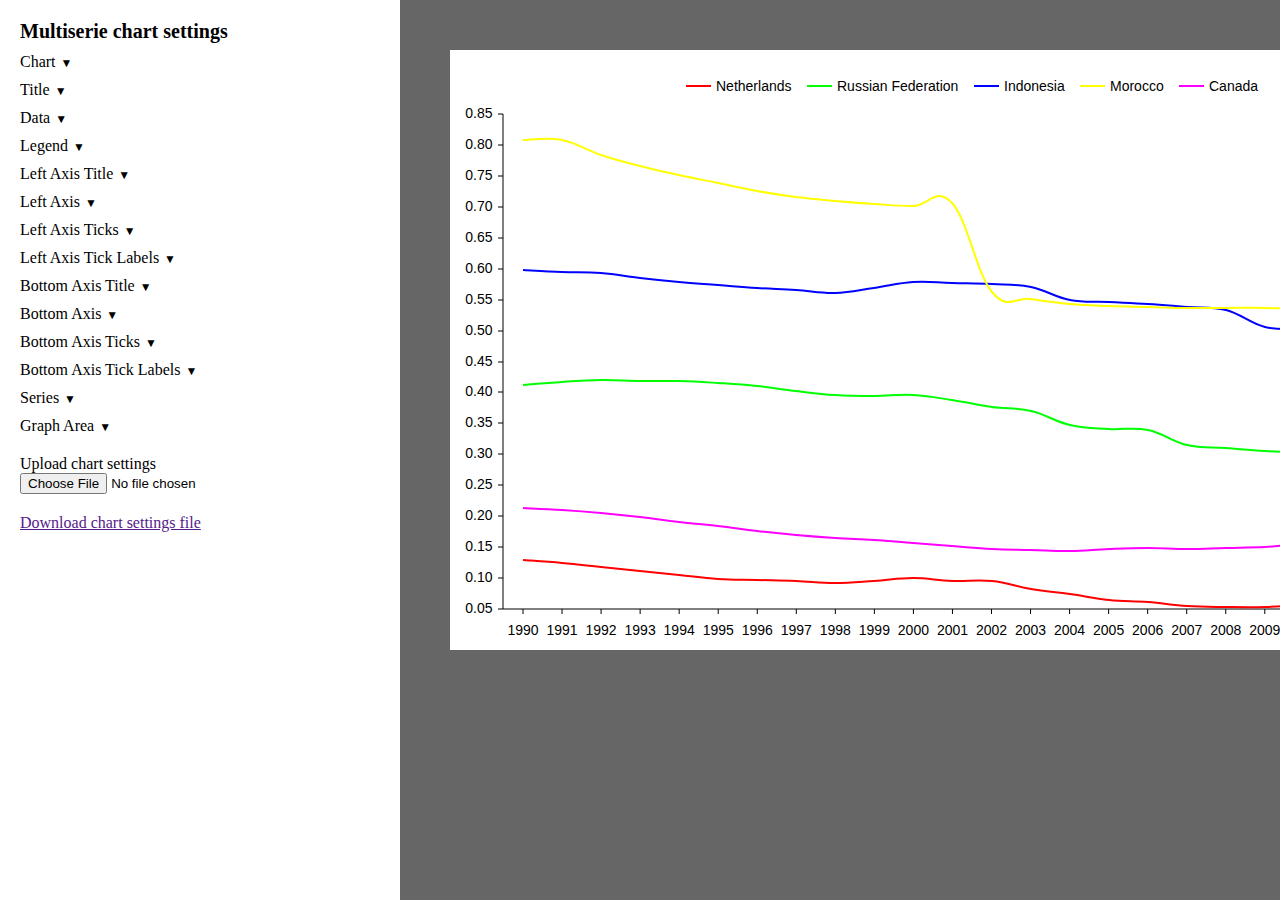
<file: index.html>
<html>
  <head>
    <link rel="stylesheet" type="text/css" href="lukisan.css">
  </head>
  <script src="jquery-3.3.1.min.js"></script>
  <script src="papaparse.min.js"></script>
  <script src="lukisan.js"></script>
  <script language="javascript">
  
  const font_options = 
  {
    'Arial, Helvetica, sans-serif': 'Arial',
    'Georgia, serif': 'Georgia', 
    '"Palatino Linotype", "Book Antiqua", Palatino, serif': 'Palatino Linotype',
    '"Times New Roman", Times, serif': 'Times New Roman',
    '"Arial Black", Gadget, sans-serif': 'Arial Black',
    '"Comic Sans MS", cursive, sans-serif': 'Comic Sans MS',
    'Impact, Charcoal, sans-serif': 'Impact',
    '"Lucida Sans Unicode", "Lucida Grande", sans-serif': 'Lucida Sans Unicode',
    'Tahoma, Geneva, sans-serif': 'Tahoma',
    '"Trebuchet MS", Helvetica, sans-serif': 'Trebuchet MS',
    'Verdana, Geneva, sans-serif': 'Verdana',
    '"Courier New", Courier, monospace': 'Courier New',
    '"Lucida Console", Monaco, monospace': 'Lucida Console'
  };

  var data;
  var i,j;
  var minimum, maximum;
  var start, end;
  var svg;
  var chart2;
  var selected_series_color;
  
  $("document").ready(function()
  {
    // hide all settings
    $("#chart_settings").toggle();
    $("#title_settings").toggle();
    $("#data_settings").toggle();
    $("#axisl_title_settings").toggle();
    $("#axisb_title_settings").toggle();
    $("#legend_settings").toggle();
    $("#axisl_settings").toggle();
    $("#axisl_ticks_settings").toggle();
    $("#axisl_tick_labels_settings").toggle();
    $("#axisb_settings").toggle();
    $("#axisb_ticks_settings").toggle();
    $("#axisb_tick_labels_settings").toggle();
    $("#series_settings").toggle();
    $("#area_settings").toggle();
    
    $("#upload").change(function()
    {
      $('#upload').parse(
      {
				config:
        {
          header: false,
		      dynamicTyping: true,
		      skipEmptyLines: true,
				  complete: function(results)
          {
            data = results.data;
            chart2.set_attribute('data', results.data);
            show_data_summary(results.data);
          }
			  }
			});
    });
    
    $("#upload_settings").change(function()
    {    
      let file = document.getElementById('upload_settings').files[0];
      let reader = new FileReader();
      reader.addEventListener("loadend", function()
      {
        let uploaded_chart_object = (jQuery.parseJSON(reader.result));
        chart2 = Object.assign(chart2, uploaded_chart_object);
        chart2.redraw();
      });
      reader.readAsBinaryString(file);
    });
    
    $.each(font_options, function(val, text)
    {
      $('#title_font').append(new Option(text,val));
      $('#axisl_title_font').append(new Option(text,val));
      $('#axisb_title_font').append(new Option(text,val));
      $('#legend_font').append(new Option(text,val));
      $('#axisl_tick_labels_font').append(new Option(text,val));
      $('#axisb_tick_labels_font').append(new Option(text,val));
    });
    
    for (i = 0; i < 20; i++)
    {
      $("#series_colors_div").append("<span id='serie_color_span_" + i + "' class='color_select_span' onclick='select_serie_color(" + i + ")'>&#9724;</span>");
    }
    
    // update the download link before the click is executed
    $("#download").click(function()
    {
    console.log(JSON.stringify(chart2, filter_json, 2));
      $(this).prop("href", encodeURI("data:application/octet-stream,"+JSON.stringify(chart2, filter_json, 2)));
    });
    
    $("#chart_width_input").blur(function()
    {
      chart2.set_attribute('chart_width', Number(this.value));
    });
    
    $("#chart_height_input").blur(function()
    {
      chart2.set_attribute('chart_height', Number(this.value));
    });
    
    $("#chart_bg_color").change(function()
    {
      chart2.set_attribute('chart_background_color', this.value);
    });
    
    $("#chart_right_inside_margin").change(function()
    {
      chart2.set_attribute('chart_right_inside_margin', Number(this.value));
    });
    
    $("#title_text_input").blur(function()
    {
      chart2.set_attribute('title_text', this.value);
    });

    $("#title_position").change(function()
    {
      chart2.set_attribute('title_position', this.value);
    });

    $("#title_font").change(function()
    {
      chart2.set_attribute('title_font_family', this.value);
    });

    $("#title_font_size").blur(function()
    {
      chart2.set_attribute('title_font_size', Number(this.value));
    });

    $("#title_font_weight").change(function()
    {
      chart2.set_attribute('title_font_weight', this.value);
    });

    $("#title_font_color").change(function()
    {
      chart2.set_attribute('title_color', this.value);
    });

    $("#title_top_margin").blur(function()
    {
      chart2.set_attribute('title_top_margin', Number(this.value));
    });

    $("#title_horizontal_margin").blur(function()
    {
      chart2.set_attribute('title_horizontal_margin', Number(this.value));
    });
    
    $("#axisl_title_text_input").blur(function()
    {
      chart2.set_attribute('axisl_title_text', this.value);
    });

    $("#axisl_title_position").change(function()
    {
      chart2.set_attribute('axisl_title_position', this.value);
    });

    $("#axisl_title_font").change(function()
    {
      chart2.set_attribute('axisl_title_font_family', this.value);
    });

    $("#axisl_title_font_size").blur(function()
    {
      chart2.set_attribute('axisl_title_font_size', Number(this.value));
    });
    
    $("#axisl_title_font_weight").change(function()
    {
      chart2.set_attribute('axisl_title_font_weight', this.value);
    });

    $("#axisl_title_font_color").change(function()
    {
      chart2.set_attribute('axisl_title_color', this.value);
    });

    $("#axisl_title_left_margin").blur(function()
    {
      chart2.set_attribute('axisl_title_left_margin', Number(this.value));
    });

    $("#axisl_title_vertical_margin").blur(function()
    {
      chart2.set_attribute('axisl_title_vertical_margin', Number(this.value));
    });

    $("#axisb_title_text_input").blur(function()
    {
      chart2.set_attribute('axisb_title_text', this.value);
    });

    $("#axisb_title_position").change(function()
    {
      chart2.set_attribute('axisb_title_position', this.value);
    });

    $("#axisb_title_font").change(function()
    {
      chart2.set_attribute('axisb_title_font_family', this.value);
    });

    $("#axisb_title_font_size").blur(function()
    {
      chart2.set_attribute('axisb_title_font_size', Number(this.value));
    });
    
    $("#axisb_title_font_weight").change(function()
    {
      chart2.set_attribute('axisb_title_font_weight', this.value);
    });
    
    $("#axisb_title_font_color").change(function()
    {
      chart2.set_attribute('axisb_title_color', this.value);
    });

    $("#axisb_title_bottom_margin").blur(function()
    {
      chart2.set_attribute('axisb_title_bottom_margin', Number(this.value));
    });

    $("#axisb_title_horizontal_margin").blur(function()
    {
      chart2.set_attribute('axisb_title_horizontal_margin', Number(this.value));
    });

    $("#legend_position").change(function()
    {
      chart2.set_attribute('legend_position', this.value);
    });

    $("#legend_bg_color").change(function()
    {
      chart2.set_attribute('legend_bg_color', this.value);
    });

    $("#legend_vertical_margin").blur(function()
    {
      chart2.set_attribute('legend_vertical_margin', Number(this.value));
    });

    $("#legend_left_margin").blur(function()
    {
      chart2.set_attribute('legend_left_margin', this.value);
    });

    $("#legend_align").change(function()
    {
      chart2.set_attribute('legend_align', this.value);
    });

    $("#legend_line_length").blur(function()
    {
      chart2.set_attribute('legend_line_length', Number(this.value));
    });

    $("#legend_line_right_margin").blur(function()
    {
      chart2.set_attribute('legend_line_right_margin', Number(this.value));
    });

    $("#legend_vertical_inside_margin").blur(function()
    {
      chart2.set_attribute('legend_vertical_inside_margin', Number(this.value));
    });

    $("#legend_horizontal_inside_margin").blur(function()
    {
      chart2.set_attribute('legend_horizontal_inside_margin', Number(this.value));
    });

    $("#legend_font").change(function()
    {
      chart2.set_attribute('legend_font', this.value);
    });

    $("#legend_font_size").blur(function()
    {
      chart2.set_attribute('legend_font_size', Number(this.value));
    });

    $("#legend_font_color").change(function()
    {
      chart2.set_attribute('legend_font_color', this.value);
    });

    $("#axisl_top_margin").blur(function()
    {
      chart2.set_attribute('axisl_top_margin', Number(this.value));
    });

    $("#axisl_color").change(function()
    {
      chart2.set_attribute('axisl_color', this.value);
    });

    $("#axisl_thickness").blur(function()
    {
      chart2.set_attribute('axisl_thickness', Number(this.value));
    });

    $("#axisl_minimum").blur(function()
    {
      if (this.value == 'a')
      {
        chart2.set_attribute('axisl_minimum', this.value);
      }
      else
      {
        chart2.set_attribute('axisl_minimum', Number(this.value));
      }  
    });

    $("#axisl_maximum").blur(function()
    {
      if (this.value == 'a')
      {
        chart2.set_attribute('axisl_maximum', this.value);
      }
      else
      {
        chart2.set_attribute('axisl_maximum', Number(this.value));
      }  
    });

    $("#axisl_ticks_interval").blur(function()
    {
      if (this.value == 'a')
      {
        chart2.set_attribute('axisl_ticks_interval', this.value);
      }
      else
      {
        chart2.set_attribute('axisl_ticks_interval', Number(this.value));
      }  
    });

    $("#axisl_ticks_color").change(function()
    {
      chart2.set_attribute('axisl_ticks_color', this.value);
    });

    $("#axisl_ticks_thickness").blur(function()
    {
      chart2.set_attribute('axisl_ticks_thickness', Number(this.value));
    });

    $("#axisl_ticks_length").blur(function()
    {
      chart2.set_attribute('axisl_ticks_length', Number(this.value));
    });

    $("#axisl_ticks_left_margin").blur(function()
    {
      chart2.set_attribute('axisl_ticks_left_margin', Number(this.value));
    });

    $("#axisl_ticks_position").change(function()
    {
      chart2.set_attribute('axisl_ticks_position', this.value);
    });

    $("#axisl_tick_labels_font").change(function()
    {
      chart2.set_attribute('axisl_tick_labels_font', this.value);
    });

    $("#axisl_tick_labels_font_size").blur(function()
    {
      chart2.set_attribute('axisl_tick_labels_font_size', Number(this.value));
    });

    $("#axisl_tick_labels_font_color").change(function()
    {
      chart2.set_attribute('axisl_tick_labels_font_color', this.value);
    });

    $("#axisl_tick_labels_position").change(function()
    {
      chart2.set_attribute('axisl_tick_labels_position', this.value);
    });

    $("#axisl_tick_labels_left_margin").blur(function()
    {
      chart2.set_attribute('axisl_tick_labels_left_margin', Number(this.value));
    });

    $("#axisb_color").change(function()
    {
      chart2.set_attribute('axisb_color', this.value);
    });

    $("#axisb_thickness").blur(function()
    {
      chart2.set_attribute('axisb_thickness', Number(this.value));
    });

    $("#axisb_minimum").blur(function()
    {
      if (this.value == 'a')
      {
        chart2.set_attribute('axisb_minimum', this.value);
      }
      else
      {
        chart2.set_attribute('axisb_minimum', Number(this.value));
      }  
    });

    $("#axisb_maximum").blur(function()
    {
      if (this.value == 'a')
      {
        chart2.set_attribute('axisb_maximum', this.value);
      }
      else
      {
        chart2.set_attribute('axisb_maximum', Number(this.value));
      }  
    });

    $("#axisb_ticks_interval").blur(function()
    {
      if (this.value == 'a')
      {
        chart2.set_attribute('axisb_ticks_interval', this.value);
      }
      else
      {
        chart2.set_attribute('axisb_ticks_interval', Number(this.value));
      }  
    });

    $("#axisb_ticks_color").change(function()
    {
      chart2.set_attribute('axisb_ticks_color', this.value);
    });

    $("#axisb_ticks_thickness").blur(function()
    {
      chart2.set_attribute('axisb_ticks_thickness', Number(this.value));
    });

    $("#axisb_ticks_length").blur(function()
    {
      chart2.set_attribute('axisb_ticks_length', Number(this.value));
    });

    $("#axisb_ticks_bottom_margin").blur(function()
    {
      chart2.set_attribute('axisb_ticks_bottom_margin', Number(this.value));
    });

    $("#axisb_ticks_position").change(function()
    {
      chart2.set_attribute('axisb_ticks_position', this.value);
    });

    $("#axisb_tick_labels_font").change(function()
    {
      chart2.set_attribute('axisb_tick_labels_font', this.value);
    });

    $("#axisb_tick_labels_font_size").blur(function()
    {
      chart2.set_attribute('axisb_tick_labels_font_size', Number(this.value));
    });

    $("#axisb_tick_labels_font_color").change(function()
    {
      chart2.set_attribute('axisb_tick_labels_font_color', this.value);
    });

    $("#axisb_tick_labels_position").change(function()
    {
      chart2.set_attribute('axisb_tick_labels_position', this.value);
    });

    $("#axisb_tick_labels_bottom_margin").blur(function()
    {
      chart2.set_attribute('axisb_tick_labels_bottom_margin', Number(this.value));
    });

    $("#series_color").change(function()
    {
      $("#serie_color_span_" + selected_series_color).css('color', this.value);
      let series_colors_str = "";
      for (i = 0; i < 20; i++)
      {
        series_colors_str = series_colors_str + rgb2hex($("#serie_color_span_" + i).css('color')) + ";";
      }
      chart2.set_attribute('series_colors', series_colors_str.slice(0, -1)); // remove last ;
      console.log(chart2.series_colors);
    });

    $("#series_line_thickness").blur(function()
    {
      chart2.set_attribute('series_line_thickness', Number(this.value));
    });

    $("#series_line_smoothing").blur(function()
    {
      chart2.set_attribute('series_line_smoothing', Number(this.value));
    });

    $("#series_point_size").blur(function()
    {
      chart2.set_attribute('series_point_size', Number(this.value));
    });

    $("#area_bg_color").change(function()
    {
      chart2.set_attribute('area_bg_color', this.value);
    });

    $("#support_line_thickness").blur(function()
    {
      chart2.set_attribute('support_line_thickness', Number(this.value));
    });

    $("#support_line_thickness_units").change(function()
    {
      chart2.set_attribute('support_line_thickness_units', this.value);
    });

    $("#support_line_color").change(function()
    {
      chart2.set_attribute('support_line_color', this.value);
    });

    chart2 = createMultiseriesLineChart(document.getElementById('chart2'));
    update_web_interface();
    //chart2.redraw();
    Papa.parse('gii.csv', 
    {
      download: true,
      header: false,
		  dynamicTyping: true,
		  skipEmptyLines: true,
			complete: function(results)
      {
        chart2.set_attribute('data', results.data);
        show_data_summary(results.data);
      }
		});
    //chart2.set_attribute('data', this.value);
    // createMultiseriesLineChart(document.getElementById('chart2'),
    //                           'chart.json',    
    //                           function(chart_fromfile)
    //                           {
    //                             chart2 = chart_fromfile;
    //                             update_web_interface();
    //                             chart2.redraw();
    //                           });
 
  });
  
  function toggle_arrow(arrow_id)
  {
    if ($("#" + arrow_id).html().charCodeAt(0) == 9660)
    {
      $("#" + arrow_id).html("&#9650;");
    }
    else
    {
      $("#" + arrow_id).html("&#9660;");
    }
  }  
  
  function rgb2hex(rgb)
  {
    rgb = rgb.match(/^rgba?[\s+]?\([\s+]?(\d+)[\s+]?,[\s+]?(\d+)[\s+]?,[\s+]?(\d+)[\s+]?/i);
    return (rgb && rgb.length === 4) ? "#" +
            ("0" + parseInt(rgb[1],10).toString(16)).slice(-2) +
            ("0" + parseInt(rgb[2],10).toString(16)).slice(-2) +
            ("0" + parseInt(rgb[3],10).toString(16)).slice(-2) : '';
  }
  
  function select_serie_color(index)
  {
    let current_color = $("#serie_color_span_" + index).css('color');
    $("#series_color").val(rgb2hex(current_color)).click();
    selected_series_color = index;
  }
  

  
  function filter_json(key, value)
  {
    if ((typeof value === 'object') && (key != "")) // we do want the main object
    {
      return undefined;
    }
    return value;
  }
  
  function update_web_interface()
  {
    $("#chart_width_input").val(chart2.chart_width);
    $("#chart_height_input").val(chart2.chart_height);
    $("#chart_bg_color").val(chart2.chart_background_color);
    $("#chart_right_inside_margin").val(chart2.chart_right_inside_margin);
    $("#title_text_input").val(chart2.title_text);
    $("#title_position").val(chart2.title_position);
    $("#title_font").val(chart2.title_font_family);
    $("#title_font_size").val(chart2.title_font_size);
    $("#title_font_weight").val(chart2.title_font_weight);    
    $("#title_font_color").val(chart2.title_color);
    $("#title_top_margin").val(chart2.title_top_margin);
    $("#title_horizontal_margin").val(chart2.title_horizontal_margin);
    $("#axisl_title_text_input").val(chart2.axisl_title_text);
    $("#axisl_title_position").val(chart2.axisl_title_position);
    $("#axisl_title_font").val(chart2.axisl_title_font_family);
    $("#axisl_title_font_size").val(chart2.axisl_title_font_size);
    $("#axisl_title_font_weight").val(chart2.axisl_title_font_weight);
    $("#axisl_title_font_color").val(chart2.axisl_title_color);
    $("#axisl_title_left_margin").val(chart2.axisl_title_left_margin);
    $("#axisl_title_vertical_margin").val(chart2.axisl_title_vertical_margin);
    $("#axisb_title_text_input").val(chart2.axisb_title_text);
    $("#axisb_title_position").val(chart2.axisb_title_position);
    $("#axisb_title_font").val(chart2.axisb_title_font_family);
    $("#axisb_title_font_size").val(chart2.axisb_title_font_size);
    $("#axisb_title_font_weight").val(chart2.axisb_title_font_weight);
    $("#axisb_title_font_color").val(chart2.axisb_title_color);
    $("#axisb_title_bottom_margin").val(chart2.axisb_title_bottom_margin);
    $("#axisb_title_horizonal_margin").val(chart2.axisb_title_horizontal_margin);
    $("#legend_position").val(chart2.legend_position);
    $("#legend_bg_color").val(chart2.legend_bg_color);
    $("#legend_vertical_margin").val(chart2.legend_vertical_margin);
    $("#legend_left_margin").val(chart2.legend_left_margin);
    $("#legend_align").val(chart2.legend_align);
    $("#legend_line_length").val(chart2.legend_line_length);
    $("#legend_line_right_margin").val(chart2.legend_line_right_margin);
    $("#legend_vertical_inside_margin").val(chart2.legend_vertical_inside_margin);
    $("#legend_horizontal_inside_margin").val(chart2.legend_horizontal_inside_margin);
    $("#legend_font").val(chart2.legend_font);
    $("#legend_font_size").val(chart2.legend_font_size);
    $("#legend_font_color").val(chart2.legend_font_color);
    $("#axisl_top_margin").val(chart2.axisl_top_margin);
    $("#axisl_color").val(chart2.axisl_color);
    $("#axisl_thickness").val(chart2.axisl_thickness);
    $("#axisl_minimum").val(chart2.axisl_minimum);
    $("#axisl_maximum").val(chart2.axisl_maximum);
    $("#axisl_ticks_interval").val(chart2.axisl_ticks_interval);    
    $("#axisl_ticks_color").val(chart2.axisl_ticks_color);    
    $("#axisl_ticks_thickness").val(chart2.axisl_ticks_thickness);    
    $("#axisl_ticks_length").val(chart2.axisl_ticks_length);    
    $("#axisl_ticks_left_margin").val(chart2.axisl_ticks_left_margin);    
    $("#axisl_ticks_position").val(chart2.axisl_ticks_position);    
    $("#axisl_tick_labels_font").val(chart2.axisl_tick_labels_font);    
    $("#axisl_tick_labels_font_size").val(chart2.axisl_tick_labels_font_size);    
    $("#axisl_tick_labels_font_color").val(chart2.axisl_tick_labels_font_color);    
    $("#axisl_tick_labels_position").val(chart2.axisl_tick_labels_position);    
    $("#axisl_tick_labels_left_margin").val(chart2.axisl_tick_labels_left_margin);    
    $("#axisb_color").val(chart2.axisb_color);
    $("#axisb_thickness").val(chart2.axisb_thickness);
    $("#axisb_minimum").val(chart2.axisb_minimum);
    $("#axisb_maximum").val(chart2.axisb_maximum);
    $("#axisb_ticks_interval").val(chart2.axisb_ticks_interval);    
    $("#axisb_ticks_color").val(chart2.axisb_ticks_color);    
    $("#axisb_ticks_thickness").val(chart2.axisb_ticks_thickness);    
    $("#axisb_ticks_length").val(chart2.axisb_ticks_length);    
    $("#axisb_ticks_bottom_margin").val(chart2.axisb_ticks_bottom_margin);    
    $("#axisb_ticks_position").val(chart2.axisb_ticks_position);    
    $("#axisb_tick_labels_font").val(chart2.axisb_tick_labels_font);    
    $("#axisb_tick_labels_font_size").val(chart2.axisb_tick_labels_font_size);    
    $("#axisb_tick_labels_font_color").val(chart2.axisb_tick_labels_font_color);    
    $("#axisb_tick_labels_position").val(chart2.axisb_tick_labels_position);    
    $("#axisb_tick_labels_bottom_margin").val(chart2.axisb_tick_labels_bottom_margin);

    let series_colors = chart2.series_colors.split(';');
    for (i = 0; i < series_colors.length; i++)
    {
      $("#serie_color_span_" + i).css('color', series_colors[i]);
    }    
    $("#series_line_thickness").val(chart2.series_line_thickness);
    $("#series_line_smoothing").val(chart2.series_line_smoothing);
    $("#series_point_size").val(chart2.series_point_size);
    $("#area_bg_color").val(chart2.area_bg_color);
    $("#support_line_thickness").val(chart2.support_line_thickness);
    $("#support_line_thickness_units").val(chart2.support_line_thickness_units);
    $("#support_line_color").val(chart2.support_line_color);
  }  
  
  function show_data_summary(data)
  {
    let summary = "Number of series: <i>" + data[0].length;
    summary = summary + "</i><br>Number of points: <i>" + data.length;
    summary = summary + "</i><br>Series: <i>";
    for (var i = 1; i < data[0].length; i++)
    {
      summary = summary + data[0][i] + "; ";
    }
    summary = summary + "</i><br>Example: <i>";
    for (var i = 0; i < data[1].length; i++)
    {
      summary = summary + data[1][i] + "; ";
    }    
    summary = summary + "</i>";
    $("#data_summary").html(summary);
  }
  
  </script>
  <body>
    <div id='maindiv'>
      <div id='mainleft'>
        <div id='title_div'>Multiserie chart settings</div>
        <div id='graphparameters'>        
          <p id='chart_settings_title' class='graphsettings_titel' onclick='$("#chart_settings").toggle();toggle_arrow("chart_settings_arrow");'>Chart<span id="chart_settings_arrow" class='arrow'>&#9660;</span></p>
          <div id='chart_settings' class='graphsettings'>
            <div class='graphsettings_row'>
              <div class='graphsettings_cell'>Width:</div><div class='graphsettings_cell'><input id='chart_width_input' class='numeric_input' value=1000></div>
            </div>  
            <div class='graphsettings_row'>
              <div class='graphsettings_cell'>Height:</div><div class='graphsettings_cell'><input id='chart_height_input' class='numeric_input' value=600></div>
            </div>
            <div class='graphsettings_row'>
              <div class='graphsettings_cell'>Background color:</div><div class='graphsettings_cell'><input type='color' id='chart_bg_color' value='#ffffff'></div>
            </div>
            <div class='graphsettings_row'>
              <div class='graphsettings_cell'>Right inside margin:</div><div class='graphsettings_cell'><input id='chart_right_inside_margin' class='numeric_input' value=5></div>
            </div>
          </div>
          
          <p id='title_settings_title' class='graphsettings_titel' onclick='$("#title_settings").toggle();toggle_arrow("title_settings_arrow");'>Title<span id="title_settings_arrow" class='arrow'>&#9660;</span></p>
          <div id='title_settings' class='graphsettings'>
            <div class='graphsettings_row'>
              <div class='graphsettings_cell'>Text:</div><div class='graphsettings_cell'><input id='title_text_input' value=""></div>
            </div>  
            <div class='graphsettings_row'>
              <div class='graphsettings_cell'>
                Font:
              </div>
              <div class='graphsettings_cell'>
                <select id='title_font'>
               </select>
              </div>
            </div>
            <div class='graphsettings_row'>
              <div class='graphsettings_cell'>Font size:</div><div class='graphsettings_cell'><input id='title_font_size' class='numeric_input' value=20></div>
            </div>
            <div class='graphsettings_row'>
              <div class='graphsettings_cell'>
                Font weight:
              </div>
              <div class='graphsettings_cell'>
                <select id='title_font_weight'>
                  <option value=0 selected>Normal</option>
                  <option value=1>Bold</option>
                </select>
              </div>
            </div>
            <div class='graphsettings_row'>
              <div class='graphsettings_cell'>Font color:</div><div class='graphsettings_cell'><input type='color' id='title_font_color' value='#000000'></div>
            </div>
            <div class='graphsettings_row'>
              <div class='graphsettings_cell'>
                Position:
              </div>
              <div class='graphsettings_cell'>
                <select id='title_position'>
                  <option value='start'>Left</option> 
                  <option value='middle' selected>Center</option>
                  <option value='end'>Right</option>
                </select>
              </div>
            </div>
            <div class='graphsettings_row'>
              <div class='graphsettings_cell'>Top margin:</div><div class='graphsettings_cell'><input id='title_top_margin' class='numeric_input' value=3></div>
            </div>  
            <div class='graphsettings_row'>
              <div class='graphsettings_cell'>Horizontal margin:</div><div class='graphsettings_cell'><input id='title_horizontal_margin' class='numeric_input' value=3></div>
            </div>
          </div>
          
          <p id='data_settings_title' class='graphsettings_titel' onclick='$("#data_settings").toggle();toggle_arrow("data_settings_arrow");'>Data<span id="data_settings_arrow" class='arrow'>&#9660;</span></p>
          <div id='data_settings' class='graphsettings'>
            <div class='graphsettings_row'>
              <div class='graphsettings_cell'><input type="file" id="upload"></div>
            </div>  
            <div class='graphsettings_row'>
              <div class='graphsettings_cell'>
                <div id='data_summary'>?
                </div>
              </div>
            </div>
          </div>
          
          <p id='legend_settings_title' class='graphsettings_titel' onclick='$("#legend_settings").toggle();toggle_arrow("legend_settings_arrow");'>Legend<span id="legend_settings_arrow" class='arrow'>&#9660;</span></p>
          <div id='legend_settings' class='graphsettings'>
            <div class='graphsettings_row'>
              <div class='graphsettings_cell'>
                Position:
              </div>
              <div class='graphsettings_cell'>
                <select id='legend_position'>
                  <option value='top'>Top</option> 
                  <option value='bottom'>Bottom</option>
                </select>
              </div>
            </div>
            <div class='graphsettings_row'>
              <div class='graphsettings_cell'>Background color:</div><div class='graphsettings_cell'><input type='color' id='legend_bg_color' value='#ffffff'></div>
            </div>
            <div class='graphsettings_row'>
              <div class='graphsettings_cell'>Vertical margin:</div><div class='graphsettings_cell'><input id='legend_vertical_margin' class='numeric_input' value=10></div>
            </div>
            <div class='graphsettings_row'>
              <div class='graphsettings_cell'>Left margin (a = automatic):</div><div class='graphsettings_cell'><input id='legend_left_margin' class='numeric_input' value='a'></div>
            </div>
            <div class='graphsettings_row'>
              <div class='graphsettings_cell'>
                Align:
              </div>
              <div class='graphsettings_cell'>
                <select id='legend_align'>
                  <option value='left'>Left</option> 
                  <option value='center' selected>Middle</option>
                  <option value='right'>Right</option>
                </select>
              </div>
            </div>
            <div class='graphsettings_row'>
              <div class='graphsettings_cell'>Legend line length:</div><div class='graphsettings_cell'><input id='legend_line_length' class='numeric_input' value=25></div>
            </div>
            <div class='graphsettings_row'>
              <div class='graphsettings_cell'>Legend line right margin:</div><div class='graphsettings_cell'><input id='legend_line_right_margin' class='numeric_input' value=5></div>
            </div>
            <div class='graphsettings_row'>
              <div class='graphsettings_cell'>Vertical inside margin:</div><div class='graphsettings_cell'><input id='legend_vertical_inside_margin' class='numeric_input' value=15></div>
            </div>
            <div class='graphsettings_row'>
              <div class='graphsettings_cell'>Horizontal inside margin:</div><div class='graphsettings_cell'><input id='legend_horizontal_inside_margin' class='numeric_input' value=15></div>
            </div>
            <div class='graphsettings_row'>
              <div class='graphsettings_cell'>
                Font:
              </div>
              <div class='graphsettings_cell'>
                <select id='legend_font'>
                </select>
              </div>
            </div>
            <div class='graphsettings_row'>
              <div class='graphsettings_cell'>Font size:</div><div class='graphsettings_cell'><input id='legend_font_size' class='numeric_input' value=14></div>
            </div>
            <div class='graphsettings_row'>
              <div class='graphsettings_cell'>Font color:</div><div class='graphsettings_cell'><input type='color' id='legend_font_color' value='#000000'></div>
            </div>
          </div>
          
          <p id='axisl_title_settings_title' class='graphsettings_titel' onclick='$("#axisl_title_settings").toggle();toggle_arrow("axisl_title_settings_arrow");'>Left Axis Title<span id="axisl_title_settings_arrow" class='arrow'>&#9660;</span></p>
          <div id='axisl_title_settings' class='graphsettings'>
            <div class='graphsettings_row'>
              <div class='graphsettings_cell'>Text:</div><div class='graphsettings_cell'><input id='axisl_title_text_input' value=""></div>
            </div>  
            <div class='graphsettings_row'>
              <div class='graphsettings_cell'>
                Font:
              </div>
              <div class='graphsettings_cell'>
                <select id='axisl_title_font'>
               </select>
              </div>
            </div>
            <div class='graphsettings_row'>
              <div class='graphsettings_cell'>Font size:</div><div class='graphsettings_cell'><input id='axisl_title_font_size' class='numeric_input' value=14></div>
            </div>
            <div class='graphsettings_row'>
              <div class='graphsettings_cell'>
                Font weight:
              </div>
              <div class='graphsettings_cell'>
                <select id='axisl_title_font_weight'>
                  <option value=0 selected>Normal</option>
                  <option value=1>Bold</option>
                </select>
              </div>
            </div>
            <div class='graphsettings_row'>
              <div class='graphsettings_cell'>Font color:</div><div class='graphsettings_cell'><input type='color' id='axisl_title_font_color' value='#000000'></div>
            </div>
            <div class='graphsettings_row'>
              <div class='graphsettings_cell'>
                Position:
              </div>
              <div class='graphsettings_cell'>
                <select id='axisl_title_position'>
                  <option value='end'>Top</option> 
                  <option value='middle' selected>Middle</option>
                  <option value='start'>Bottom</option>
                </select>
              </div>
            </div>
            <div class='graphsettings_row'>
              <div class='graphsettings_cell'>Left margin:</div><div class='graphsettings_cell'><input id='axisl_title_left_margin' class='numeric_input' value=3></div>
            </div>  
            <div class='graphsettings_row'>
              <div class='graphsettings_cell'>Vertical margin:</div><div class='graphsettings_cell'><input id='axisl_title_vertical_margin' class='numeric_input' value=3></div>
            </div>
          </div>
          
          <p id='axisl_settings_title' class='graphsettings_titel' onclick='$("#axisl_settings").toggle();toggle_arrow("axisl_settings_arrow");'>Left Axis<span id="axisl_settings_arrow" class='arrow'>&#9660;</span></p>
          <div id='axisl_settings' class='graphsettings'>
            <div class='graphsettings_row'>
              <div class='graphsettings_cell'>Top margin:</div><div class='graphsettings_cell'><input id='axisl_top_margin' class='numeric_input' value=5></div>
            </div>
            <div class='graphsettings_row'>
              <div class='graphsettings_cell'>Color:</div><div class='graphsettings_cell'><input type='color' id='axisl_color' value='#000000'></div>
            </div>
            <div class='graphsettings_row'>
              <div class='graphsettings_cell'>Thickness:</div><div class='graphsettings_cell'><input id='axisl_thickness' class='numeric_input' value=1></div>
            </div>
            <div class='graphsettings_row'>
              <div class='graphsettings_cell'>Minimum (a = automatic):</div><div class='graphsettings_cell'><input id='axisl_minimum' class='numeric_input' value='a'></div>
            </div>
            <div class='graphsettings_row'>
              <div class='graphsettings_cell'>Maximum (a = automatic):</div><div class='graphsettings_cell'><input id='axisl_maximum' class='numeric_input' value='a'></div>
            </div>
          </div>          
  
          <p id='axisl_ticks_settings_title' class='graphsettings_titel' onclick='$("#axisl_ticks_settings").toggle();toggle_arrow("axisl_ticks_settings_arrow");'>Left Axis Ticks<span id="axisl_ticks_settings_arrow" class='arrow'>&#9660;</span></p>
          <div id='axisl_ticks_settings' class='graphsettings'>
            <div class='graphsettings_row'>
              <div class='graphsettings_cell'>Interval (a = automatic):</div><div class='graphsettings_cell'><input id='axisl_ticks_interval' class='numeric_input' value='a'></div>
            </div>
            <div class='graphsettings_row'>
              <div class='graphsettings_cell'>Color:</div><div class='graphsettings_cell'><input type='color' id='axisl_ticks_color' value='#000000'></div>
            </div>
            <div class='graphsettings_row'>
              <div class='graphsettings_cell'>Thickness:</div><div class='graphsettings_cell'><input id='axisl_ticks_thickness' class='numeric_input' value=1></div>
            </div>
            <div class='graphsettings_row'>
              <div class='graphsettings_cell'>Length:</div><div class='graphsettings_cell'><input id='axisl_ticks_length' class='numeric_input' value=5></div>
            </div>
            <div class='graphsettings_row'>
              <div class='graphsettings_cell'>Left margin:</div><div class='graphsettings_cell'><input id='axisl_ticks_left_margin' class='numeric_input' value=5></div>
            </div>
            <div class='graphsettings_row'>
              <div class='graphsettings_cell'>
                Position:
              </div>
              <div class='graphsettings_cell'>
                <select id='axisl_ticks_position'>
                  <option value='left' selected>Left</option> 
                  <option value='center'>Center</option>
                  <option value='right'>Right</option>
                </select>
              </div>
            </div>
          </div>   
          
          <p id='axisl_tick_labels_settings_title' class='graphsettings_titel' onclick='$("#axisl_tick_labels_settings").toggle();toggle_arrow("axisl_tick_labels_settings_arrow");'>Left Axis Tick Labels<span id="axisl_tick_labels_settings_arrow" class='arrow'>&#9660;</span></p>
          <div id='axisl_tick_labels_settings' class='graphsettings'>
            <div class='graphsettings_row'>
              <div class='graphsettings_cell'>
                Font:
              </div>
              <div class='graphsettings_cell'>
                <select id='axisl_tick_labels_font'>
               </select>
              </div>
            </div>
            <div class='graphsettings_row'>
              <div class='graphsettings_cell'>Font size:</div><div class='graphsettings_cell'><input id='axisl_tick_labels_font_size' class='numeric_input' value=14></div>
            </div>
            <div class='graphsettings_row'>
              <div class='graphsettings_cell'>Font color:</div><div class='graphsettings_cell'><input type='color' id='axisl_tick_labels_font_color' value='#000000'></div>
            </div>
            <div class='graphsettings_row'>
              <div class='graphsettings_cell'>
                Position:
              </div>
              <div class='graphsettings_cell'>
                <select id='axisl_tick_labels_position'>
                  <option value='start'>Left</option> 
                  <option value='middle'>Middle</option>
                  <option value='end' selected>Right</option>
                </select>
              </div>
            </div>
            <div class='graphsettings_row'>
              <div class='graphsettings_cell'>Left margin:</div><div class='graphsettings_cell'><input id='axisl_tick_labels_left_margin' class='numeric_input' value=15></div>
            </div>  
          </div>
  
          <p id='axisb_title_settings_title' class='graphsettings_titel' onclick='$("#axisb_title_settings").toggle();toggle_arrow("axisb_title_settings_arrow");'>Bottom Axis Title<span id="axisb_title_settings_arrow" class='arrow'>&#9660;</span></p>
          <div id='axisb_title_settings' class='graphsettings'>
            <div class='graphsettings_row'>
              <div class='graphsettings_cell'>Text:</div><div class='graphsettings_cell'><input id='axisb_title_text_input' value=""></div>
            </div>  
            <div class='graphsettings_row'>
              <div class='graphsettings_cell'>
                Font:
              </div>
              <div class='graphsettings_cell'>
                <select id='axisb_title_font'>
               </select>
              </div>
            </div>
            <div class='graphsettings_row'>
              <div class='graphsettings_cell'>Font size:</div><div class='graphsettings_cell'><input id='axisb_title_font_size' class='numeric_input' value=14></div>
            </div>
            <div class='graphsettings_row'>
              <div class='graphsettings_cell'>
                Font weight:
              </div>
              <div class='graphsettings_cell'>
                <select id='axisb_title_font_weight'>
                  <option value=0 selected>Normal</option>
                  <option value=1>Bold</option>
                </select>
              </div>
            </div>
            <div class='graphsettings_row'>
              <div class='graphsettings_cell'>Font color:</div><div class='graphsettings_cell'><input type='color' id='axisb_title_font_color' value='#000000'></div>
            </div>
            <div class='graphsettings_row'>
              <div class='graphsettings_cell'>
                Position:
              </div>
              <div class='graphsettings_cell'>
                <select id='axisb_title_position'>
                  <option value='start'>Left</option> 
                  <option value='middle' selected>Middle</option>
                  <option value='end'>Right</option>
                </select>
              </div>
            </div>
            <div class='graphsettings_row'>
              <div class='graphsettings_cell'>Bottom margin:</div><div class='graphsettings_cell'><input id='axisb_title_bottom_margin' class='numeric_input' value=3></div>
            </div>  
            <div class='graphsettings_row'>
              <div class='graphsettings_cell'>Horizontal margin:</div><div class='graphsettings_cell'><input id='axisb_title_horizontal_margin' class='numeric_input' value=3></div>
            </div>
          </div>
          
          <p id='axisb_settings_title' class='graphsettings_titel' onclick='$("#axisb_settings").toggle();toggle_arrow("axisb_settings_arrow");'>Bottom Axis<span id="axisb_settings_arrow" class='arrow'>&#9660;</span></p>
          <div id='axisb_settings' class='graphsettings'>
            <div class='graphsettings_row'>
              <div class='graphsettings_cell'>Color:</div><div class='graphsettings_cell'><input type='color' id='axisb_color' value='#000000'></div>
            </div>
            <div class='graphsettings_row'>
              <div class='graphsettings_cell'>Thickness:</div><div class='graphsettings_cell'><input id='axisb_thickness' class='numeric_input' value=1></div>
            </div>
            <div class='graphsettings_row'>
              <div class='graphsettings_cell'>Minimum (a = automatic):</div><div class='graphsettings_cell'><input id='axisb_minimum' class='numeric_input' value='a'></div>
            </div>
            <div class='graphsettings_row'>
              <div class='graphsettings_cell'>Maximum (a = automatic):</div><div class='graphsettings_cell'><input id='axisb_maximum' class='numeric_input' value='a'></div>
            </div>
          </div>          
  
          <p id='axisb_ticks_settings_title' class='graphsettings_titel' onclick='$("#axisb_ticks_settings").toggle();toggle_arrow("axisb_ticks_settings_arrow");'>Bottom Axis Ticks<span id="axisb_ticks_settings_arrow" class='arrow'>&#9660;</span></p>
          <div id='axisb_ticks_settings' class='graphsettings'>
            <div class='graphsettings_row'>
              <div class='graphsettings_cell'>Interval (a = automatic):</div><div class='graphsettings_cell'><input id='axisb_ticks_interval' class='numeric_input' value='a'></div>
            </div>
            <div class='graphsettings_row'>
              <div class='graphsettings_cell'>Color:</div><div class='graphsettings_cell'><input type='color' id='axisb_ticks_color' value='#000000'></div>
            </div>
            <div class='graphsettings_row'>
              <div class='graphsettings_cell'>Thickness:</div><div class='graphsettings_cell'><input id='axisb_ticks_thickness' class='numeric_input' value=1></div>
            </div>
            <div class='graphsettings_row'>
              <div class='graphsettings_cell'>Length:</div><div class='graphsettings_cell'><input id='axisb_ticks_length' class='numeric_input' value=5></div>
            </div>
            <div class='graphsettings_row'>
              <div class='graphsettings_cell'>Left margin:</div><div class='graphsettings_cell'><input id='axisb_ticks_bottom_margin' class='numeric_input' value=5></div>
            </div>
            <div class='graphsettings_row'>
              <div class='graphsettings_cell'>
                Position:
              </div>
              <div class='graphsettings_cell'>
                <select id='axisb_ticks_position'>
                  <option value='top'>Top</option> 
                  <option value='center'>Center</option>
                  <option value='bottom' selected>Bottom</option>
                </select>
              </div>
            </div>
          </div>   
          
          <p id='axisb_tick_labels_settings_title' class='graphsettings_titel' onclick='$("#axisb_tick_labels_settings").toggle();toggle_arrow("axisb_tick_labels_settings_arrow");'>Bottom Axis Tick Labels<span id="axisb_tick_labels_settings_arrow" class='arrow'>&#9660;</span></p>
          <div id='axisb_tick_labels_settings' class='graphsettings'>
            <div class='graphsettings_row'>
              <div class='graphsettings_cell'>
                Font:
              </div>
              <div class='graphsettings_cell'>
                <select id='axisb_tick_labels_font'>
               </select>
              </div>
            </div>
            <div class='graphsettings_row'>
              <div class='graphsettings_cell'>Font size:</div><div class='graphsettings_cell'><input id='axisb_tick_labels_font_size' class='numeric_input' value=14></div>
            </div>
            <div class='graphsettings_row'>
              <div class='graphsettings_cell'>Font color:</div><div class='graphsettings_cell'><input type='color' id='axisb_tick_labels_font_color' value='#000000'></div>
            </div>
            <div class='graphsettings_row'>
              <div class='graphsettings_cell'>
                Position:
              </div>
              <div class='graphsettings_cell'>
                <select id='axisb_tick_labels_position'>
                  <option value='start'>Left</option> 
                  <option value='middle' selected>Middle</option>
                  <option value='end'>Right</option>
                </select>
              </div>
            </div>
            <div class='graphsettings_row'>
              <div class='graphsettings_cell'>Bottom margin:</div><div class='graphsettings_cell'><input id='axisb_tick_labels_bottom_margin' class='numeric_input' value=15></div>
            </div>  
          </div>
  
          <p id='series_settings_title' class='graphsettings_titel' onclick='$("#series_settings").toggle();toggle_arrow("series_settings_arrow");'>Series<span id="series_settings_arrow" class='arrow'>&#9660;</span></p>
          <div id='series_settings' class='graphsettings'>
            <div class='graphsettings_row'>
              <div class='graphsettings_cell'>
                Colors:
              </div>
              <div class='graphsettings_cell'>
                
              </div>
            </div>
            
            <div class='graphsettings_row'>
              <div id='series_colors_div'>
                
              </div>
            </div>
            <div class='graphsettings_row'>
              <div class='graphsettings_cell'>Selected color:</div><div class='graphsettings_cell'><input type='color' id='series_color' value='#ffffff'></div>
            </div>
            <div class='graphsettings_row'>
              <div class='graphsettings_cell'>Thickness:</div><div class='graphsettings_cell'><input id='series_line_thickness' class='numeric_input' value=2></div>
            </div>
            <div class='graphsettings_row'>
              <div class='graphsettings_cell'>Smoothing (0 for none):</div><div class='graphsettings_cell'><input id='series_line_smoothing' class='numeric_input' value=0.2></div>
            </div>
            <div class='graphsettings_row'>
              <div class='graphsettings_cell'>Point size (0 for none):</div><div class='graphsettings_cell'><input id='series_point_size' class='numeric_input' value=0></div>
            </div>  
          </div>
        </div>
 
        <p id='area_settings_title' class='graphsettings_titel' onclick='$("#area_settings").toggle();toggle_arrow("area_settings_arrow");'>Graph Area<span id="area_settings_arrow" class='arrow'>&#9660;</span></p>
        <div id='area_settings' class='graphsettings'>
          <div class='graphsettings_row'>
            <div class='graphsettings_cell'>Background color:</div><div class='graphsettings_cell'><input type='color' id='area_bg_color' value='#ffffff'></div>
          </div>
          <div class='graphsettings_row'>
            <div class='graphsettings_cell'>Support lines thickness (0 = none):</div><div class='graphsettings_cell'><input id='support_line_thickness' class='numeric_input' value=0></div>
          </div>
          <div class='graphsettings_row'>
            <div class='graphsettings_cell'>
              Thickness in:
            </div>
            <div class='graphsettings_cell'>
              <select id='support_line_thickness_units'>
                <option value='pixels' selected>Pixels</option>
                <option value='ticks'>Ticks</option>
              </select>
            </div>
          </div>
          <div class='graphsettings_row'>
            <div class='graphsettings_cell'>Line color:</div><div class='graphsettings_cell'><input type='color' id='support_line_color' value='#000000'></div>
          </div>
        </div>
        <div id='upload_div'>
          Upload chart settings<br>
          <input type="file" id="upload_settings">
        </div>
        <div id='download_div'>
          <a id='download' download="chart.json" href="">Download chart settings file</a>
          
        </div>
      </div>  
      <div id='mainright'>
        <svg id='chart2'></svg>
      </div>
    </div>  
    
  </body>  
</html>
</file>
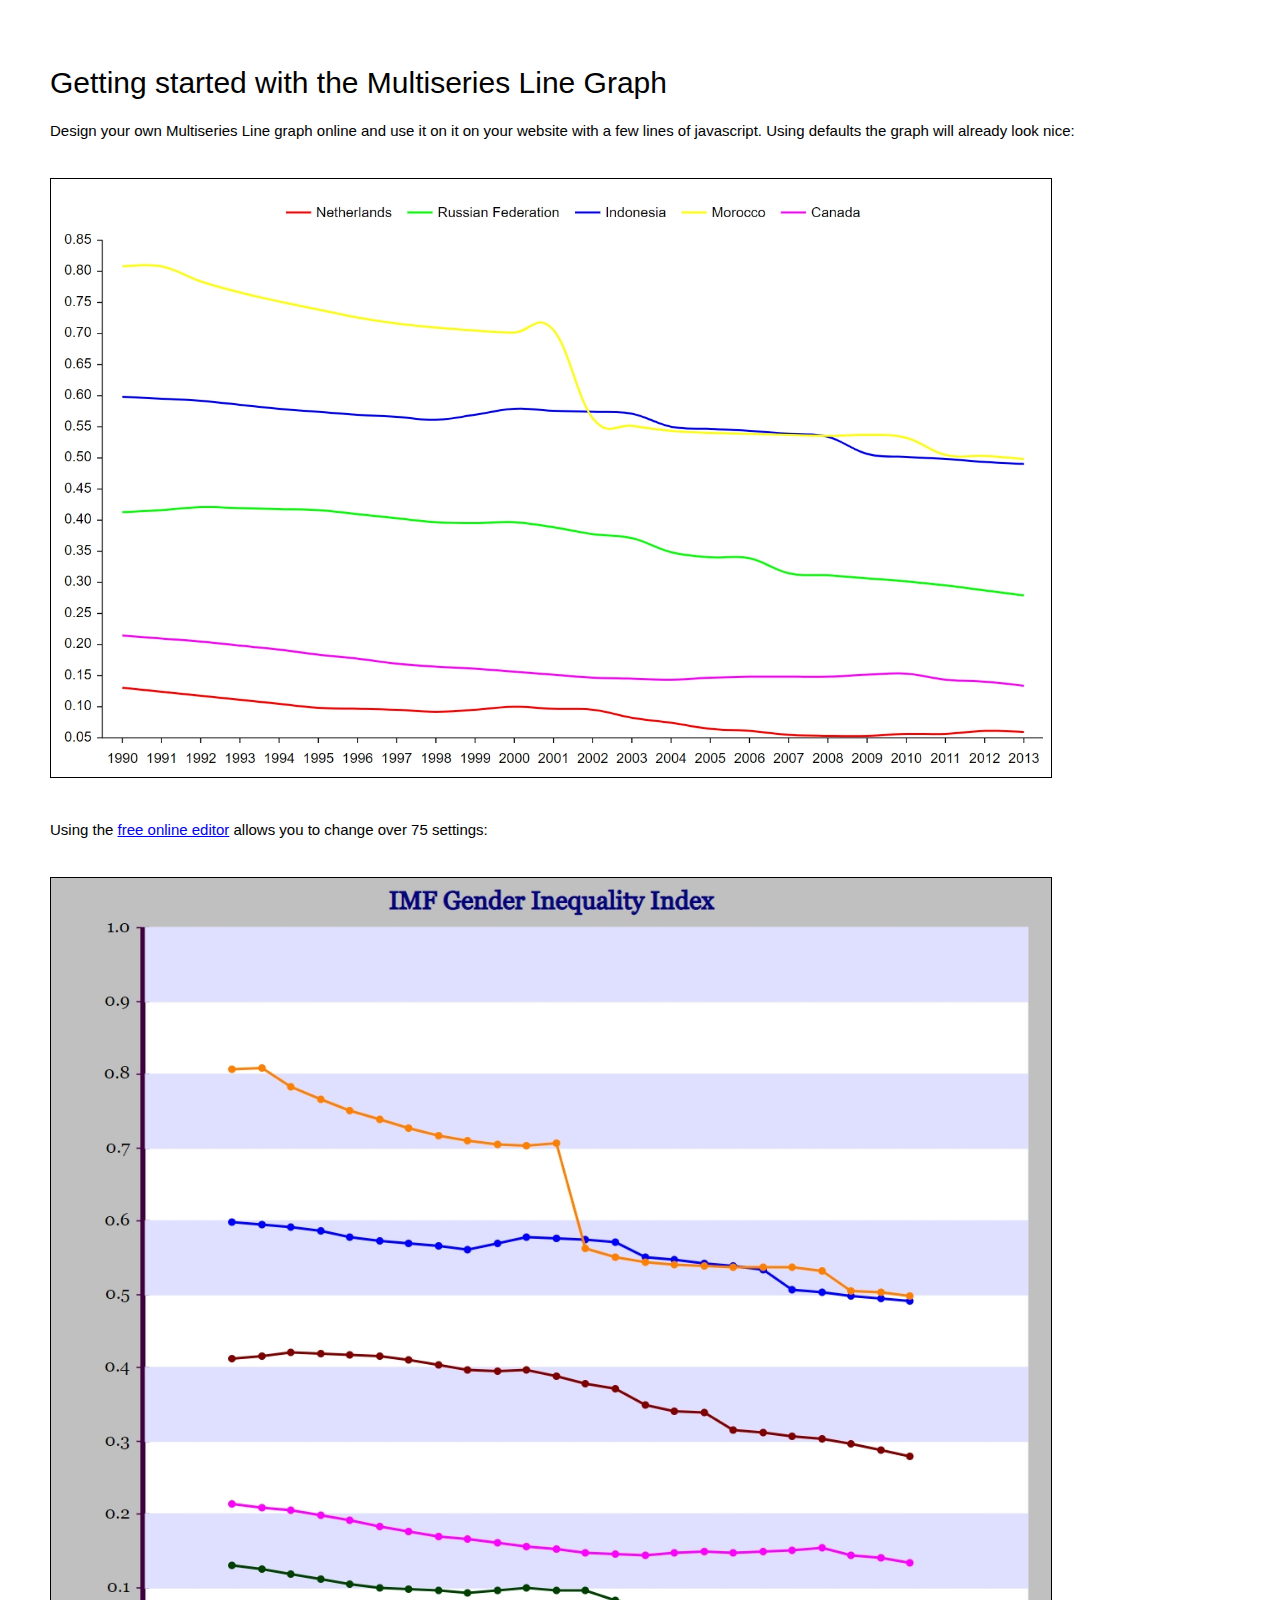
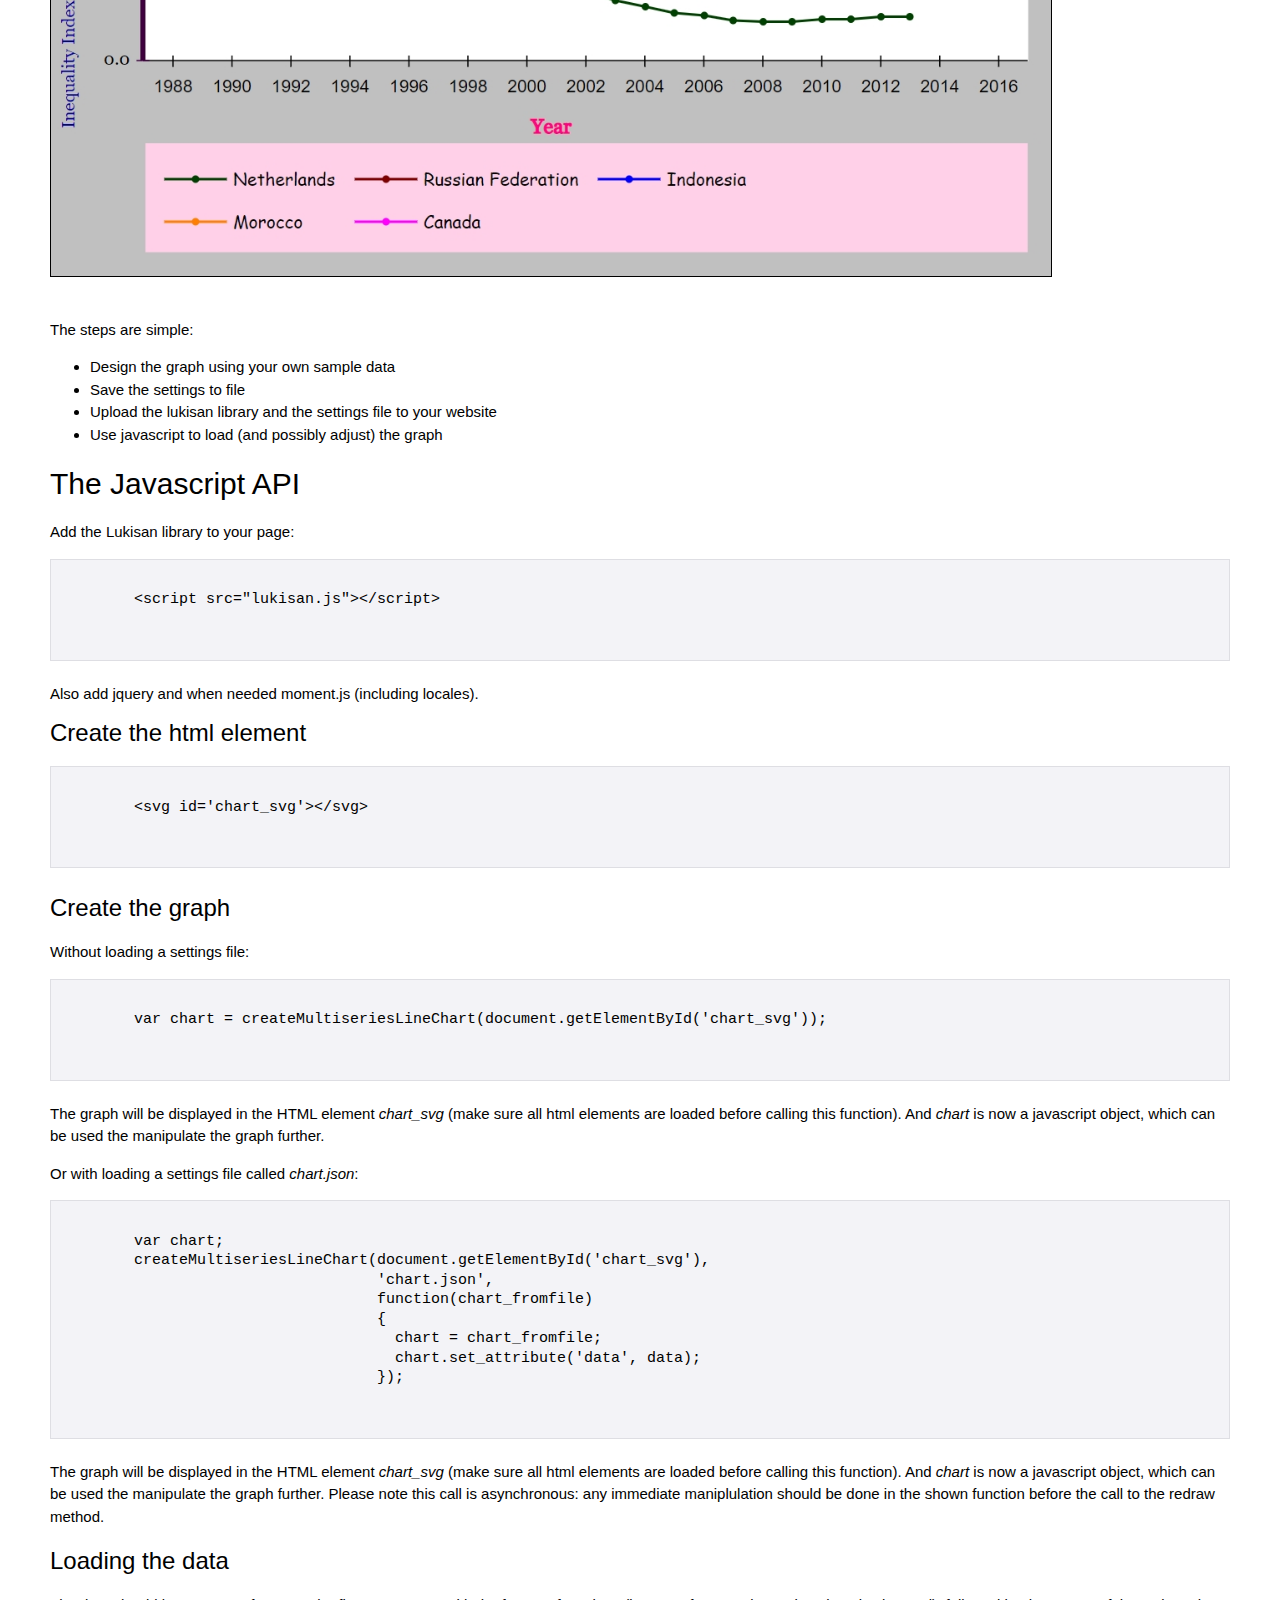
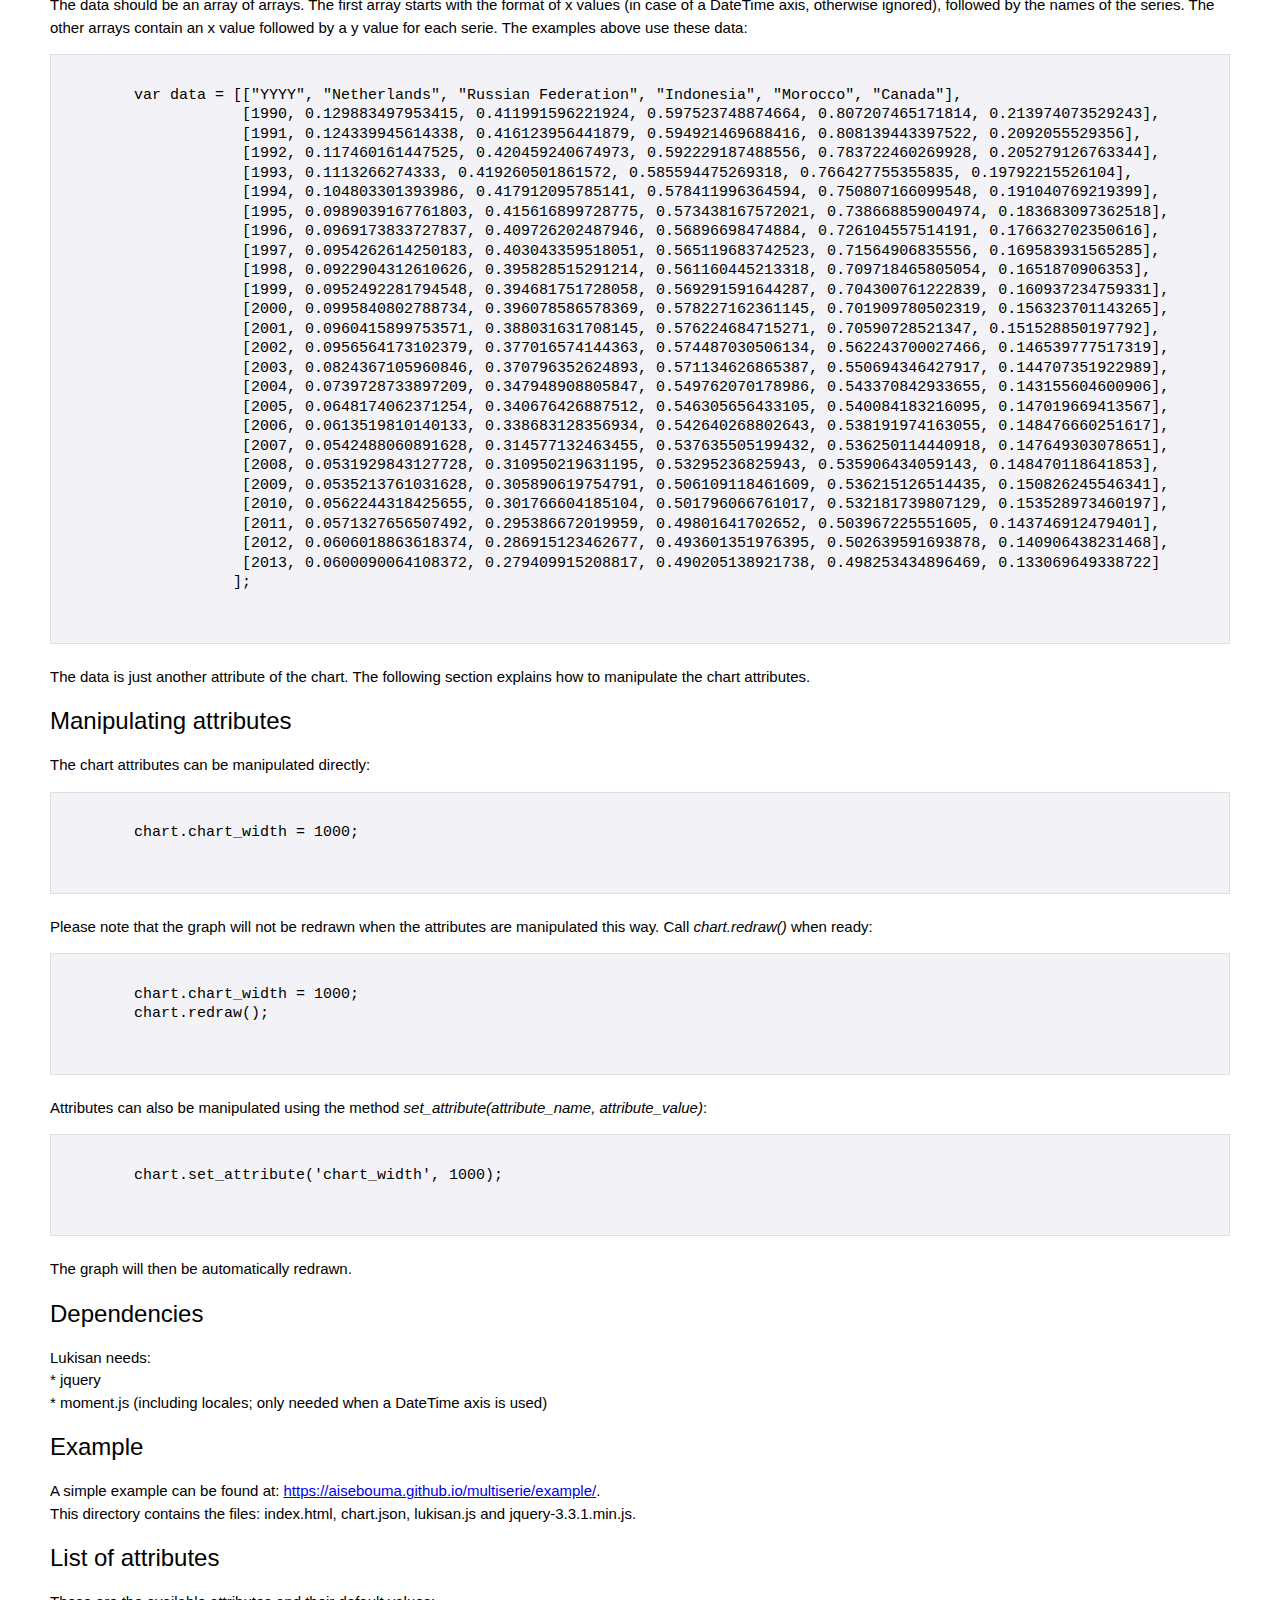
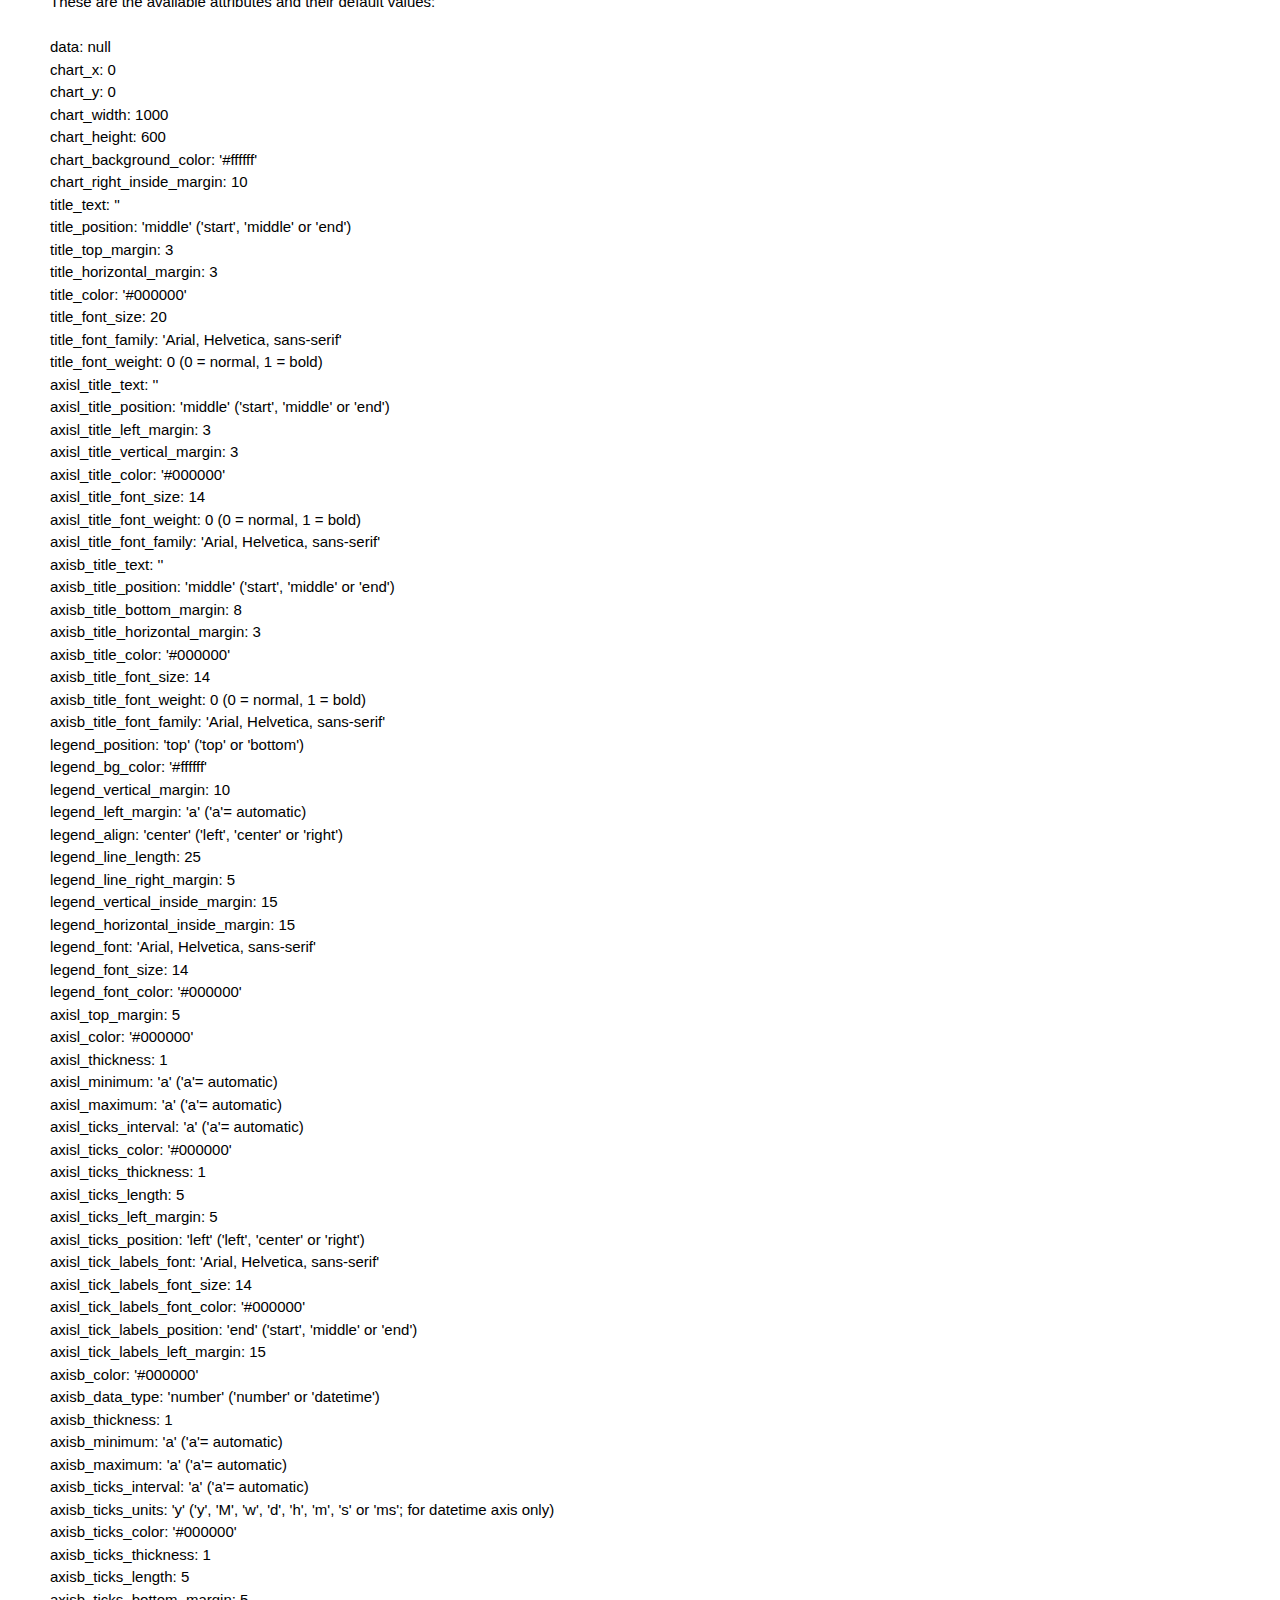
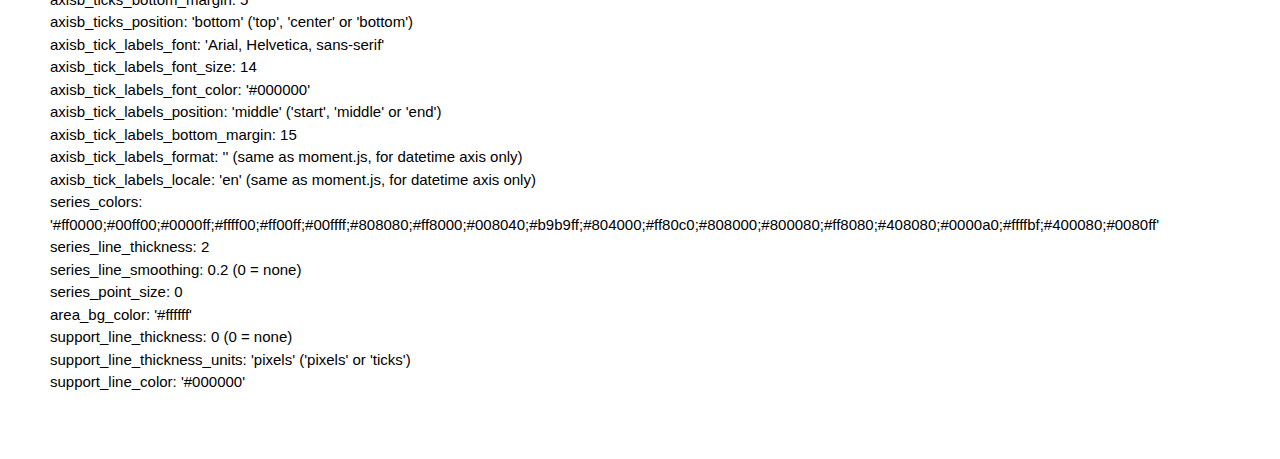
<file: multiserie/index.html>
<!DOCTYPE html>
<html>
  <head>
    <meta http-equiv="content-type" content="text/html; charset=UTF-8">
    <link rel="stylesheet" type="text/css" href="index.css">
    <title>Lukisan Multiseries</title>
  </head>
  <body>
    <h2>Getting started with the Multiseries Line Graph</h2>
    <p>
      Design your own Multiseries Line graph online and use it on it on your website
      with a few lines of javascript. Using defaults the graph will already look
      nice:
    </p>
    <img src="default_graph.jpg" alt="">
    <p>
      Using the <a href='design.html'>free online editor</a> allows you to change over 75 settings:
    </p>
    <img src="designed_graph.jpg" alt="">
    <p>
      The steps are simple:
      <ul>
        <li>Design the graph using your own sample data
        <li>Save the settings to file
        <li>Upload the lukisan library and the settings file to your website
        <li>Use javascript to load (and possibly adjust) the graph
      </ul>
    </p>
    <h2>The Javascript API</h2>
    <p>
      Add the Lukisan library to your page:
    </p>
    <pre>
      <code>
        &lt;script src="lukisan.js"&gt;&lt;/script&gt;    
      </code>
    </pre>
    Also add jquery and when needed moment.js (including locales).
    <h3>Create the html element</h3>
    <p>
    <pre>
      <code>
        &lt;svg id='chart_svg'&gt;&lt;/svg&gt;    
      </code>
    </pre> 
    </p>  
    <h3>Create the graph</h3>
    <p>
      Without loading a settings file:
    </p>
    <pre>
      <code>
        var chart = createMultiseriesLineChart(document.getElementById('chart_svg'));    
      </code>
    </pre> 
    <p>
      The graph will be displayed in the HTML element <i>chart_svg</i> (make sure all html elements are loaded before calling this function).
      And <i>chart</i> is now a javascript object, which can be used the manipulate the graph further.
    </p>    
    <p>
      Or with loading a settings file called <i>chart.json</i>:
    </p>
    <pre>
      <code>
        var chart;
        createMultiseriesLineChart(document.getElementById('chart_svg'),
                                   'chart.json',    
                                   function(chart_fromfile)
                                   {
                                     chart = chart_fromfile;
                                     chart.set_attribute('data', data);
                                   });    
      </code>
    </pre> 
    <p>
      The graph will be displayed in the HTML element <i>chart_svg</i> (make sure all html elements are loaded before calling this function).
      And <i>chart</i> is now a javascript object, which can be used the manipulate the graph further. Please note this call is asynchronous:
      any immediate maniplulation should be done in the shown function before the call to the redraw method.
    </p>    
    <h3>Loading the data</h3>
    <p>
      The data should be an array of arrays. The first array starts with the format of x values (in case of a DateTime axis, otherwise ignored),
      followed by the names of the series.
      The other arrays contain an x value followed by a y value for each serie. The examples above use these data:
    </p>
    <pre>
      <code>
        var data = [["YYYY", "Netherlands", "Russian Federation", "Indonesia", "Morocco", "Canada"],
                    [1990, 0.129883497953415, 0.411991596221924, 0.597523748874664, 0.807207465171814, 0.213974073529243],
                    [1991, 0.124339945614338, 0.416123956441879, 0.594921469688416, 0.808139443397522, 0.2092055529356],
                    [1992, 0.117460161447525, 0.420459240674973, 0.592229187488556, 0.783722460269928, 0.205279126763344],
                    [1993, 0.1113266274333, 0.419260501861572, 0.585594475269318, 0.766427755355835, 0.19792215526104],
                    [1994, 0.104803301393986, 0.417912095785141, 0.578411996364594, 0.750807166099548, 0.191040769219399],
                    [1995, 0.0989039167761803, 0.415616899728775, 0.573438167572021, 0.738668859004974, 0.183683097362518],
                    [1996, 0.0969173833727837, 0.409726202487946, 0.56896698474884, 0.726104557514191, 0.176632702350616],
                    [1997, 0.0954262614250183, 0.403043359518051, 0.565119683742523, 0.71564906835556, 0.169583931565285],
                    [1998, 0.0922904312610626, 0.395828515291214, 0.561160445213318, 0.709718465805054, 0.1651870906353],
                    [1999, 0.0952492281794548, 0.394681751728058, 0.569291591644287, 0.704300761222839, 0.160937234759331],
                    [2000, 0.0995840802788734, 0.396078586578369, 0.578227162361145, 0.701909780502319, 0.156323701143265],
                    [2001, 0.0960415899753571, 0.388031631708145, 0.576224684715271, 0.70590728521347, 0.151528850197792],
                    [2002, 0.0956564173102379, 0.377016574144363, 0.574487030506134, 0.562243700027466, 0.146539777517319],
                    [2003, 0.0824367105960846, 0.370796352624893, 0.571134626865387, 0.550694346427917, 0.144707351922989],
                    [2004, 0.0739728733897209, 0.347948908805847, 0.549762070178986, 0.543370842933655, 0.143155604600906],
                    [2005, 0.0648174062371254, 0.340676426887512, 0.546305656433105, 0.540084183216095, 0.147019669413567],
                    [2006, 0.0613519810140133, 0.338683128356934, 0.542640268802643, 0.538191974163055, 0.148476660251617],
                    [2007, 0.0542488060891628, 0.314577132463455, 0.537635505199432, 0.536250114440918, 0.147649303078651],
                    [2008, 0.0531929843127728, 0.310950219631195, 0.53295236825943, 0.535906434059143, 0.148470118641853],
                    [2009, 0.0535213761031628, 0.305890619754791, 0.506109118461609, 0.536215126514435, 0.150826245546341],
                    [2010, 0.0562244318425655, 0.301766604185104, 0.501796066761017, 0.532181739807129, 0.153528973460197],
                    [2011, 0.0571327656507492, 0.295386672019959, 0.49801641702652, 0.503967225551605, 0.143746912479401],
                    [2012, 0.0606018863618374, 0.286915123462677, 0.493601351976395, 0.502639591693878, 0.140906438231468],
                    [2013, 0.0600090064108372, 0.279409915208817, 0.490205138921738, 0.498253434896469, 0.133069649338722]
                   ];   
      </code>
    </pre> 
    <p>
      The data is just another attribute of the chart. The following section explains how to manipulate the chart attributes.
    </p>    
    <h3>Manipulating attributes</h3>
    <p>
      The chart attributes can be manipulated directly:
    </p>
    <pre>
      <code>
        chart.chart_width = 1000;    
      </code>
    </pre> 
    <p>
      Please note that the graph will not be redrawn when the attributes are manipulated this way. Call <i>chart.redraw()</i> when ready:
    </p>    
    <pre>
      <code>
        chart.chart_width = 1000;
        chart.redraw();        
      </code>
    </pre>
    <p>
      Attributes can also be manipulated using the method <i>set_attribute(attribute_name, attribute_value)</i>:
    </p>
    <pre>
      <code>
        chart.set_attribute('chart_width', 1000);    
      </code>
    </pre> 
    <p>
      The graph will then be automatically redrawn.
    </p>
    <h3>Dependencies</h3>
    <p>
      Lukisan needs:<br>
      * jquery<br>
      * moment.js (including locales; only needed when a DateTime axis is used)<br>
    </p>  
    <h3>Example</h3>
    <p>
      A simple example can be found at:
      <a href="https://aisebouma.github.io/multiserie/example/" target="new">https://aisebouma.github.io/multiserie/example/</a>.<br>
      This directory contains the files: index.html, chart.json, lukisan.js and jquery-3.3.1.min.js.
    </p>  
    <h3>List of attributes</h3>
    <p>
      These are the available attributes and their default values:<br><br>
      data: null<br>
      chart_x: 0<br>
      chart_y: 0<br>
      chart_width: 1000<br>
      chart_height: 600<br>
      chart_background_color: '#ffffff'<br>
      chart_right_inside_margin: 10<br>
      title_text: ''<br>
      title_position: 'middle'  ('start', 'middle' or 'end')<br>
      title_top_margin: 3<br>
      title_horizontal_margin: 3<br>
      title_color: '#000000'<br>
      title_font_size: 20<br>
      title_font_family: 'Arial, Helvetica, sans-serif'<br>
      title_font_weight: 0 (0 = normal, 1 = bold)<br>    
      axisl_title_text: ''<br>
      axisl_title_position: 'middle'  ('start', 'middle' or 'end')<br>
      axisl_title_left_margin: 3<br>
      axisl_title_vertical_margin: 3<br>
      axisl_title_color: '#000000'<br>
      axisl_title_font_size: 14<br>
      axisl_title_font_weight: 0 (0 = normal, 1 = bold)<br>
      axisl_title_font_family: 'Arial, Helvetica, sans-serif'<br>    
      axisb_title_text: ''<br>
      axisb_title_position: 'middle' ('start', 'middle' or 'end')<br>
      axisb_title_bottom_margin: 8<br>
      axisb_title_horizontal_margin: 3<br>
      axisb_title_color: '#000000'<br>
      axisb_title_font_size: 14<br>
      axisb_title_font_weight: 0 (0 = normal, 1 = bold)<br>
      axisb_title_font_family: 'Arial, Helvetica, sans-serif'<br>
      legend_position: 'top' ('top' or 'bottom')<br>
      legend_bg_color: '#ffffff'<br>
      legend_vertical_margin: 10<br>   
      legend_left_margin: 'a' ('a'= automatic)<br> 
      legend_align: 'center' ('left', 'center' or 'right')<br>
      legend_line_length: 25<br>
      legend_line_right_margin: 5<br>
      legend_vertical_inside_margin: 15<br>
      legend_horizontal_inside_margin: 15<br>
      legend_font: 'Arial, Helvetica, sans-serif'<br>
      legend_font_size: 14<br>
      legend_font_color: '#000000'<br>
      axisl_top_margin: 5<br>
      axisl_color: '#000000'<br>
      axisl_thickness: 1<br>
      axisl_minimum: 'a' ('a'= automatic)<br>
      axisl_maximum: 'a' ('a'= automatic)<br>
      axisl_ticks_interval: 'a' ('a'= automatic)<br>
      axisl_ticks_color: '#000000'<br>
      axisl_ticks_thickness: 1<br>
      axisl_ticks_length: 5<br>
      axisl_ticks_left_margin: 5<br>
      axisl_ticks_position: 'left' ('left', 'center' or 'right')<br>
      axisl_tick_labels_font: 'Arial, Helvetica, sans-serif'<br>
      axisl_tick_labels_font_size: 14<br>
      axisl_tick_labels_font_color: '#000000'<br>
      axisl_tick_labels_position: 'end' ('start', 'middle' or 'end')<br>
      axisl_tick_labels_left_margin: 15<br>
      axisb_color: '#000000'<br>
      axisb_data_type: 'number' ('number' or 'datetime')<br>
      axisb_thickness: 1<br>
      axisb_minimum: 'a' ('a'= automatic)<br>
      axisb_maximum: 'a' ('a'= automatic)<br>
      axisb_ticks_interval: 'a' ('a'= automatic)<br>
      axisb_ticks_units: 'y' ('y', 'M', 'w', 'd', 'h', 'm', 's' or 'ms'; for datetime axis only)<br>
      axisb_ticks_color: '#000000'<br>
      axisb_ticks_thickness: 1<br>
      axisb_ticks_length: 5<br>
      axisb_ticks_bottom_margin: 5<br>
      axisb_ticks_position: 'bottom' ('top', 'center' or 'bottom')<br>
      axisb_tick_labels_font: 'Arial, Helvetica, sans-serif'<br>
      axisb_tick_labels_font_size: 14<br>
      axisb_tick_labels_font_color: '#000000'<br>
      axisb_tick_labels_position: 'middle' ('start', 'middle' or 'end')<br>
      axisb_tick_labels_bottom_margin: 15<br>
      axisb_tick_labels_format: '' (same as moment.js, for datetime axis only)<br>
      axisb_tick_labels_locale: 'en' (same as moment.js, for datetime axis only)<br>
      series_colors: '#ff0000;#00ff00;#0000ff;#ffff00;#ff00ff;#00ffff;#808080;#ff8000;#008040;#b9b9ff;#804000;#ff80c0;#808000;#800080;#ff8080;#408080;#0000a0;#ffffbf;#400080;#0080ff'<br>
      series_line_thickness: 2<br>
      series_line_smoothing: 0.2 (0 = none)<br>
      series_point_size: 0<br>
      area_bg_color: '#ffffff'<br>
      support_line_thickness: 0 (0 = none)<br>
      support_line_thickness_units: 'pixels' ('pixels' or 'ticks')<br>
      support_line_color: '#000000'<br>
    </p>
    </body>
</html>
</file>
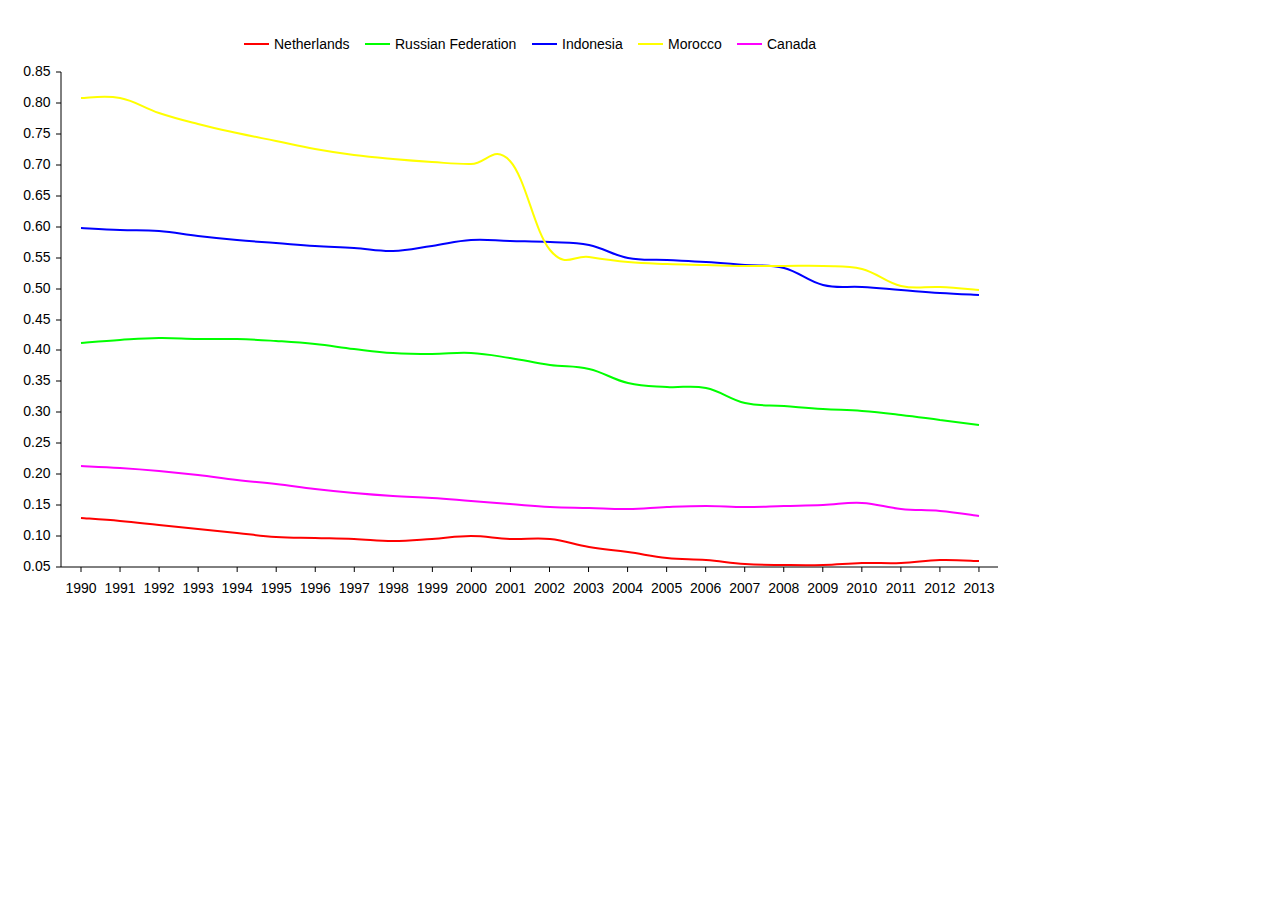
<file: multiserie/example/index.html>
<html>
<script src="lukisan.js"></script>
<script src="jquery-3.3.1.min.js"></script>
<body>
<svg id='chart_svg'></svg>
<script>
var data = [["YYYY", "Netherlands", "Russian Federation", "Indonesia", "Morocco", "Canada"],
                    [1990, 0.129883497953415, 0.411991596221924, 0.597523748874664, 0.807207465171814, 0.213974073529243],
                    [1991, 0.124339945614338, 0.416123956441879, 0.594921469688416, 0.808139443397522, 0.2092055529356],
                    [1992, 0.117460161447525, 0.420459240674973, 0.592229187488556, 0.783722460269928, 0.205279126763344],
                    [1993, 0.1113266274333, 0.419260501861572, 0.585594475269318, 0.766427755355835, 0.19792215526104],
                    [1994, 0.104803301393986, 0.417912095785141, 0.578411996364594, 0.750807166099548, 0.191040769219399],
                    [1995, 0.0989039167761803, 0.415616899728775, 0.573438167572021, 0.738668859004974, 0.183683097362518],
                    [1996, 0.0969173833727837, 0.409726202487946, 0.56896698474884, 0.726104557514191, 0.176632702350616],
                    [1997, 0.0954262614250183, 0.403043359518051, 0.565119683742523, 0.71564906835556, 0.169583931565285],
                    [1998, 0.0922904312610626, 0.395828515291214, 0.561160445213318, 0.709718465805054, 0.1651870906353],
                    [1999, 0.0952492281794548, 0.394681751728058, 0.569291591644287, 0.704300761222839, 0.160937234759331],
                    [2000, 0.0995840802788734, 0.396078586578369, 0.578227162361145, 0.701909780502319, 0.156323701143265],
                    [2001, 0.0960415899753571, 0.388031631708145, 0.576224684715271, 0.70590728521347, 0.151528850197792],
                    [2002, 0.0956564173102379, 0.377016574144363, 0.574487030506134, 0.562243700027466, 0.146539777517319],
                    [2003, 0.0824367105960846, 0.370796352624893, 0.571134626865387, 0.550694346427917, 0.144707351922989],
                    [2004, 0.0739728733897209, 0.347948908805847, 0.549762070178986, 0.543370842933655, 0.143155604600906],
                    [2005, 0.0648174062371254, 0.340676426887512, 0.546305656433105, 0.540084183216095, 0.147019669413567],
                    [2006, 0.0613519810140133, 0.338683128356934, 0.542640268802643, 0.538191974163055, 0.148476660251617],
                    [2007, 0.0542488060891628, 0.314577132463455, 0.537635505199432, 0.536250114440918, 0.147649303078651],
                    [2008, 0.0531929843127728, 0.310950219631195, 0.53295236825943, 0.535906434059143, 0.148470118641853],
                    [2009, 0.0535213761031628, 0.305890619754791, 0.506109118461609, 0.536215126514435, 0.150826245546341],
                    [2010, 0.0562244318425655, 0.301766604185104, 0.501796066761017, 0.532181739807129, 0.153528973460197],
                    [2011, 0.0571327656507492, 0.295386672019959, 0.49801641702652, 0.503967225551605, 0.143746912479401],
                    [2012, 0.0606018863618374, 0.286915123462677, 0.493601351976395, 0.502639591693878, 0.140906438231468],
                    [2013, 0.0600090064108372, 0.279409915208817, 0.490205138921738, 0.498253434896469, 0.133069649338722]
                   ];  
var chart;                   
createMultiseriesLineChart(document.getElementById('chart_svg'),
                                   'chart.json',    
                                   function(chart_fromfile)
                                   {
                                     chart = chart_fromfile;
                                     chart.set_attribute('data', data);
                                   });
                                   
</script>
</body>
</html>
</file>
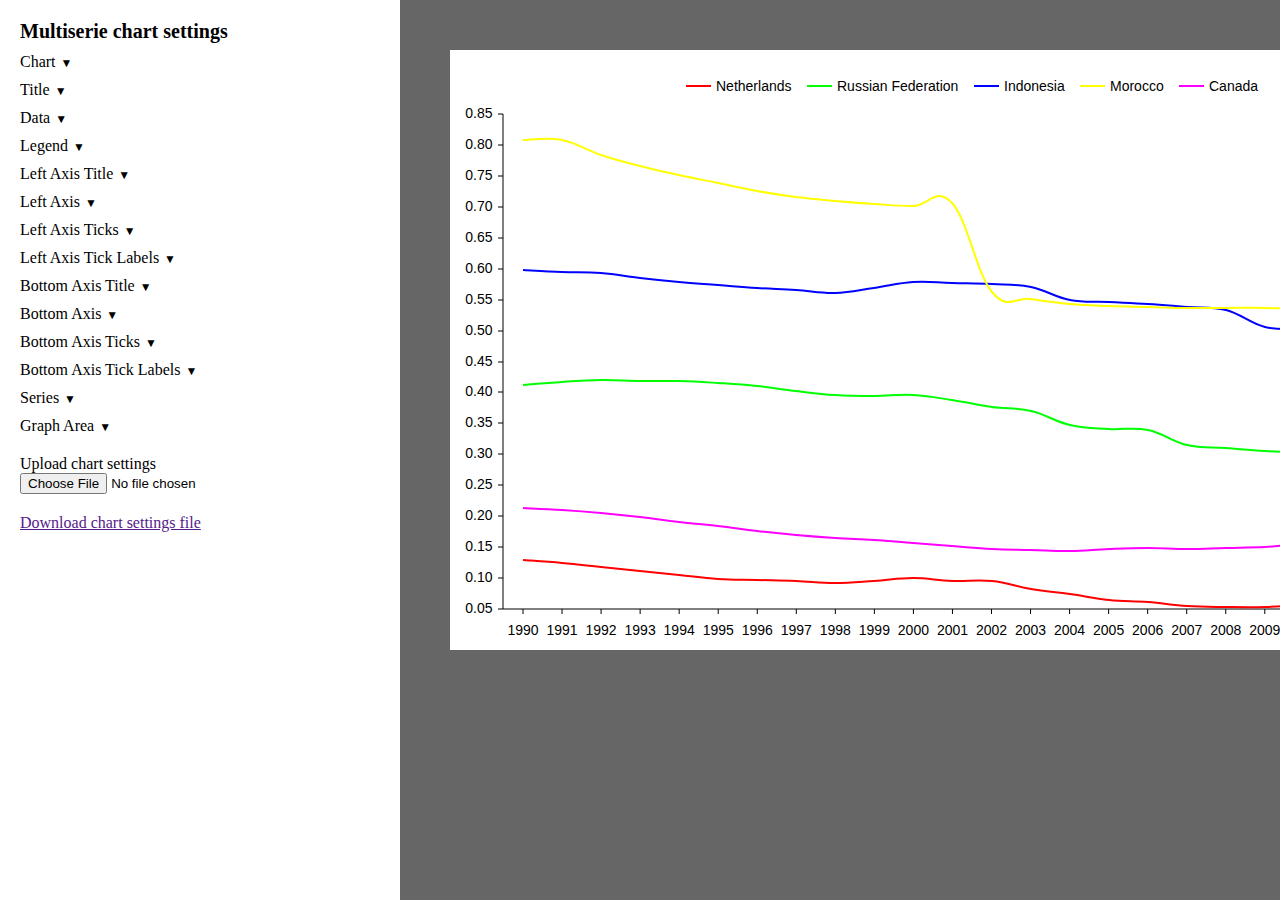
<file: multiserie/design.html>
<html>
  <head>
    <link rel="stylesheet" type="text/css" href="design.css">
  </head>
  <script src="jquery-3.3.1.min.js"></script>
  <script src="papaparse.min.js"></script>
  <script src="../lukisan.js"></script>
  <script language="javascript">
  
  const font_options = 
  {
    'Arial, Helvetica, sans-serif': 'Arial',
    'Georgia, serif': 'Georgia', 
    '"Palatino Linotype", "Book Antiqua", Palatino, serif': 'Palatino Linotype',
    '"Times New Roman", Times, serif': 'Times New Roman',
    '"Arial Black", Gadget, sans-serif': 'Arial Black',
    '"Comic Sans MS", cursive, sans-serif': 'Comic Sans MS',
    'Impact, Charcoal, sans-serif': 'Impact',
    '"Lucida Sans Unicode", "Lucida Grande", sans-serif': 'Lucida Sans Unicode',
    'Tahoma, Geneva, sans-serif': 'Tahoma',
    '"Trebuchet MS", Helvetica, sans-serif': 'Trebuchet MS',
    'Verdana, Geneva, sans-serif': 'Verdana',
    '"Courier New", Courier, monospace': 'Courier New',
    '"Lucida Console", Monaco, monospace': 'Lucida Console'
  };

  var data;
  var i,j;
  var minimum, maximum;
  var start, end;
  var svg;
  var chart2;
  var selected_series_color;
  
  $("document").ready(function()
  {
    // hide all settings
    $("#chart_settings").toggle();
    $("#title_settings").toggle();
    $("#data_settings").toggle();
    $("#axisl_title_settings").toggle();
    $("#axisb_title_settings").toggle();
    $("#legend_settings").toggle();
    $("#axisl_settings").toggle();
    $("#axisl_ticks_settings").toggle();
    $("#axisl_tick_labels_settings").toggle();
    $("#axisb_settings").toggle();
    $("#axisb_ticks_settings").toggle();
    $("#axisb_tick_labels_settings").toggle();
    $("#series_settings").toggle();
    $("#area_settings").toggle();
    
    $("#upload").change(function()
    {
      $('#upload').parse(
      {
				config:
        {
          header: false,
		      dynamicTyping: true,
		      skipEmptyLines: true,
				  complete: function(results)
          {
            data = results.data;
            chart2.set_attribute('data', results.data);
            show_data_summary(results.data);
          }
			  }
			});
    });
    
    $("#upload_settings").change(function()
    {    
      let file = document.getElementById('upload_settings').files[0];
      let reader = new FileReader();
      reader.addEventListener("loadend", function()
      {
        let uploaded_chart_object = (jQuery.parseJSON(reader.result));
        chart2 = Object.assign(chart2, uploaded_chart_object);
        update_web_interface();
        chart2.redraw();
      });
      reader.readAsBinaryString(file);
    });
    
    $.each(font_options, function(val, text)
    {
      $('#title_font').append(new Option(text,val));
      $('#axisl_title_font').append(new Option(text,val));
      $('#axisb_title_font').append(new Option(text,val));
      $('#legend_font').append(new Option(text,val));
      $('#axisl_tick_labels_font').append(new Option(text,val));
      $('#axisb_tick_labels_font').append(new Option(text,val));
    });
    
    for (i = 0; i < 20; i++)
    {
      $("#series_colors_div").append("<span id='serie_color_span_" + i + "' class='color_select_span' onclick='select_serie_color(" + i + ")'>&#9724;</span>");
    }
    
    // update the download link before the click is executed
    $("#download").click(function()
    {
    console.log(JSON.stringify(chart2, filter_json, 2));
      $(this).prop("href", encodeURI("data:application/octet-stream,"+JSON.stringify(chart2, filter_json, 2)));
    });
    
    $("#chart_width_input").blur(function()
    {
      chart2.set_attribute('chart_width', Number(this.value));
    });
    
    $("#chart_height_input").blur(function()
    {
      chart2.set_attribute('chart_height', Number(this.value));
    });
    
    $("#chart_bg_color").change(function()
    {
      chart2.set_attribute('chart_background_color', this.value);
    });
    
    $("#chart_right_inside_margin").change(function()
    {
      chart2.set_attribute('chart_right_inside_margin', Number(this.value));
    });
    
    $("#title_text_input").blur(function()
    {
      chart2.set_attribute('title_text', this.value);
    });

    $("#title_position").change(function()
    {
      chart2.set_attribute('title_position', this.value);
    });

    $("#title_font").change(function()
    {
      chart2.set_attribute('title_font_family', this.value);
    });

    $("#title_font_size").blur(function()
    {
      chart2.set_attribute('title_font_size', Number(this.value));
    });

    $("#title_font_weight").change(function()
    {
      chart2.set_attribute('title_font_weight', this.value);
    });

    $("#title_font_color").change(function()
    {
      chart2.set_attribute('title_color', this.value);
    });

    $("#title_top_margin").blur(function()
    {
      chart2.set_attribute('title_top_margin', Number(this.value));
    });

    $("#title_horizontal_margin").blur(function()
    {
      chart2.set_attribute('title_horizontal_margin', Number(this.value));
    });
    
    $("#axisl_title_text_input").blur(function()
    {
      chart2.set_attribute('axisl_title_text', this.value);
    });

    $("#axisl_title_position").change(function()
    {
      chart2.set_attribute('axisl_title_position', this.value);
    });

    $("#axisl_title_font").change(function()
    {
      chart2.set_attribute('axisl_title_font_family', this.value);
    });

    $("#axisl_title_font_size").blur(function()
    {
      chart2.set_attribute('axisl_title_font_size', Number(this.value));
    });
    
    $("#axisl_title_font_weight").change(function()
    {
      chart2.set_attribute('axisl_title_font_weight', this.value);
    });

    $("#axisl_title_font_color").change(function()
    {
      chart2.set_attribute('axisl_title_color', this.value);
    });

    $("#axisl_title_left_margin").blur(function()
    {
      chart2.set_attribute('axisl_title_left_margin', Number(this.value));
    });

    $("#axisl_title_vertical_margin").blur(function()
    {
      chart2.set_attribute('axisl_title_vertical_margin', Number(this.value));
    });

    $("#axisb_title_text_input").blur(function()
    {
      chart2.set_attribute('axisb_title_text', this.value);
    });

    $("#axisb_title_position").change(function()
    {
      chart2.set_attribute('axisb_title_position', this.value);
    });

    $("#axisb_title_font").change(function()
    {
      chart2.set_attribute('axisb_title_font_family', this.value);
    });

    $("#axisb_title_font_size").blur(function()
    {
      chart2.set_attribute('axisb_title_font_size', Number(this.value));
    });
    
    $("#axisb_title_font_weight").change(function()
    {
      chart2.set_attribute('axisb_title_font_weight', this.value);
    });
    
    $("#axisb_title_font_color").change(function()
    {
      chart2.set_attribute('axisb_title_color', this.value);
    });

    $("#axisb_title_bottom_margin").blur(function()
    {
      chart2.set_attribute('axisb_title_bottom_margin', Number(this.value));
    });

    $("#axisb_title_horizontal_margin").blur(function()
    {
      chart2.set_attribute('axisb_title_horizontal_margin', Number(this.value));
    });

    $("#legend_position").change(function()
    {
      chart2.set_attribute('legend_position', this.value);
    });

    $("#legend_bg_color").change(function()
    {
      chart2.set_attribute('legend_bg_color', this.value);
    });

    $("#legend_vertical_margin").blur(function()
    {
      chart2.set_attribute('legend_vertical_margin', Number(this.value));
    });

    $("#legend_left_margin").blur(function()
    {
      chart2.set_attribute('legend_left_margin', this.value);
    });

    $("#legend_align").change(function()
    {
      chart2.set_attribute('legend_align', this.value);
    });

    $("#legend_line_length").blur(function()
    {
      chart2.set_attribute('legend_line_length', Number(this.value));
    });

    $("#legend_line_right_margin").blur(function()
    {
      chart2.set_attribute('legend_line_right_margin', Number(this.value));
    });

    $("#legend_vertical_inside_margin").blur(function()
    {
      chart2.set_attribute('legend_vertical_inside_margin', Number(this.value));
    });

    $("#legend_horizontal_inside_margin").blur(function()
    {
      chart2.set_attribute('legend_horizontal_inside_margin', Number(this.value));
    });

    $("#legend_font").change(function()
    {
      chart2.set_attribute('legend_font', this.value);
    });

    $("#legend_font_size").blur(function()
    {
      chart2.set_attribute('legend_font_size', Number(this.value));
    });

    $("#legend_font_color").change(function()
    {
      chart2.set_attribute('legend_font_color', this.value);
    });

    $("#axisl_top_margin").blur(function()
    {
      chart2.set_attribute('axisl_top_margin', Number(this.value));
    });

    $("#axisl_color").change(function()
    {
      chart2.set_attribute('axisl_color', this.value);
    });

    $("#axisl_thickness").blur(function()
    {
      chart2.set_attribute('axisl_thickness', Number(this.value));
    });

    $("#axisl_minimum").blur(function()
    {
      if (this.value == 'a')
      {
        chart2.set_attribute('axisl_minimum', this.value);
      }
      else
      {
        chart2.set_attribute('axisl_minimum', Number(this.value));
      }  
    });

    $("#axisl_maximum").blur(function()
    {
      if (this.value == 'a')
      {
        chart2.set_attribute('axisl_maximum', this.value);
      }
      else
      {
        chart2.set_attribute('axisl_maximum', Number(this.value));
      }  
    });

    $("#axisl_ticks_interval").blur(function()
    {
      if (this.value == 'a')
      {
        chart2.set_attribute('axisl_ticks_interval', this.value);
      }
      else
      {
        chart2.set_attribute('axisl_ticks_interval', Number(this.value));
      }  
    });

    $("#axisl_ticks_color").change(function()
    {
      chart2.set_attribute('axisl_ticks_color', this.value);
    });

    $("#axisl_ticks_thickness").blur(function()
    {
      chart2.set_attribute('axisl_ticks_thickness', Number(this.value));
    });

    $("#axisl_ticks_length").blur(function()
    {
      chart2.set_attribute('axisl_ticks_length', Number(this.value));
    });

    $("#axisl_ticks_left_margin").blur(function()
    {
      chart2.set_attribute('axisl_ticks_left_margin', Number(this.value));
    });

    $("#axisl_ticks_position").change(function()
    {
      chart2.set_attribute('axisl_ticks_position', this.value);
    });

    $("#axisl_tick_labels_font").change(function()
    {
      chart2.set_attribute('axisl_tick_labels_font', this.value);
    });

    $("#axisl_tick_labels_font_size").blur(function()
    {
      chart2.set_attribute('axisl_tick_labels_font_size', Number(this.value));
    });

    $("#axisl_tick_labels_font_color").change(function()
    {
      chart2.set_attribute('axisl_tick_labels_font_color', this.value);
    });

    $("#axisl_tick_labels_position").change(function()
    {
      chart2.set_attribute('axisl_tick_labels_position', this.value);
    });

    $("#axisl_tick_labels_left_margin").blur(function()
    {
      chart2.set_attribute('axisl_tick_labels_left_margin', Number(this.value));
    });

    $("#axisb_color").change(function()
    {
      chart2.set_attribute('axisb_color', this.value);
    });

    $("#axisb_thickness").blur(function()
    {
      chart2.set_attribute('axisb_thickness', Number(this.value));
    });

    $("#axisb_minimum").blur(function()
    {
      if (this.value == 'a')
      {
        chart2.set_attribute('axisb_minimum', this.value);
      }
      else
      {
        chart2.set_attribute('axisb_minimum', Number(this.value));
      }  
    });

    $("#axisb_maximum").blur(function()
    {
      if (this.value == 'a')
      {
        chart2.set_attribute('axisb_maximum', this.value);
      }
      else
      {
        chart2.set_attribute('axisb_maximum', Number(this.value));
      }  
    });

    $("#axisb_ticks_interval").blur(function()
    {
      if (this.value == 'a')
      {
        chart2.set_attribute('axisb_ticks_interval', this.value);
      }
      else
      {
        chart2.set_attribute('axisb_ticks_interval', Number(this.value));
      }  
    });

    $("#axisb_ticks_color").change(function()
    {
      chart2.set_attribute('axisb_ticks_color', this.value);
    });

    $("#axisb_ticks_thickness").blur(function()
    {
      chart2.set_attribute('axisb_ticks_thickness', Number(this.value));
    });

    $("#axisb_ticks_length").blur(function()
    {
      chart2.set_attribute('axisb_ticks_length', Number(this.value));
    });

    $("#axisb_ticks_bottom_margin").blur(function()
    {
      chart2.set_attribute('axisb_ticks_bottom_margin', Number(this.value));
    });

    $("#axisb_ticks_position").change(function()
    {
      chart2.set_attribute('axisb_ticks_position', this.value);
    });

    $("#axisb_tick_labels_font").change(function()
    {
      chart2.set_attribute('axisb_tick_labels_font', this.value);
    });

    $("#axisb_tick_labels_font_size").blur(function()
    {
      chart2.set_attribute('axisb_tick_labels_font_size', Number(this.value));
    });

    $("#axisb_tick_labels_font_color").change(function()
    {
      chart2.set_attribute('axisb_tick_labels_font_color', this.value);
    });

    $("#axisb_tick_labels_position").change(function()
    {
      chart2.set_attribute('axisb_tick_labels_position', this.value);
    });

    $("#axisb_tick_labels_bottom_margin").blur(function()
    {
      chart2.set_attribute('axisb_tick_labels_bottom_margin', Number(this.value));
    });

    $("#series_color").change(function()
    {
      $("#serie_color_span_" + selected_series_color).css('color', this.value);
      let series_colors_str = "";
      for (i = 0; i < 20; i++)
      {
        series_colors_str = series_colors_str + rgb2hex($("#serie_color_span_" + i).css('color')) + ";";
      }
      chart2.set_attribute('series_colors', series_colors_str.slice(0, -1)); // remove last ;
      console.log(chart2.series_colors);
    });

    $("#series_line_thickness").blur(function()
    {
      chart2.set_attribute('series_line_thickness', Number(this.value));
    });

    $("#series_line_smoothing").blur(function()
    {
      chart2.set_attribute('series_line_smoothing', Number(this.value));
    });

    $("#series_point_size").blur(function()
    {
      chart2.set_attribute('series_point_size', Number(this.value));
    });

    $("#area_bg_color").change(function()
    {
      chart2.set_attribute('area_bg_color', this.value);
    });

    $("#support_line_thickness").blur(function()
    {
      chart2.set_attribute('support_line_thickness', Number(this.value));
    });

    $("#support_line_thickness_units").change(function()
    {
      chart2.set_attribute('support_line_thickness_units', this.value);
    });

    $("#support_line_color").change(function()
    {
      chart2.set_attribute('support_line_color', this.value);
    });

    chart2 = createMultiseriesLineChart(document.getElementById('chart2'));
    update_web_interface();
    //chart2.redraw();
    Papa.parse('gii.csv', 
    {
      download: true,
      header: false,
		  dynamicTyping: true,
		  skipEmptyLines: true,
			complete: function(results)
      {
        chart2.set_attribute('data', results.data);
        show_data_summary(results.data);
      }
		});
    //chart2.set_attribute('data', this.value);
    // createMultiseriesLineChart(document.getElementById('chart2'),
    //                           'chart.json',    
    //                           function(chart_fromfile)
    //                           {
    //                             chart2 = chart_fromfile;
    //                             update_web_interface();
    //                             chart2.redraw();
    //                           });
 
  });
  
  function toggle_arrow(arrow_id)
  {
    if ($("#" + arrow_id).html().charCodeAt(0) == 9660)
    {
      $("#" + arrow_id).html("&#9650;");
    }
    else
    {
      $("#" + arrow_id).html("&#9660;");
    }
  }  
  
  function rgb2hex(rgb)
  {
    rgb = rgb.match(/^rgba?[\s+]?\([\s+]?(\d+)[\s+]?,[\s+]?(\d+)[\s+]?,[\s+]?(\d+)[\s+]?/i);
    return (rgb && rgb.length === 4) ? "#" +
            ("0" + parseInt(rgb[1],10).toString(16)).slice(-2) +
            ("0" + parseInt(rgb[2],10).toString(16)).slice(-2) +
            ("0" + parseInt(rgb[3],10).toString(16)).slice(-2) : '';
  }
  
  function select_serie_color(index)
  {
    let current_color = $("#serie_color_span_" + index).css('color');
    $("#series_color").val(rgb2hex(current_color)).click();
    selected_series_color = index;
  }
  

  
  function filter_json(key, value)
  {
    if ((typeof value === 'object') && (key != "")) // we do want the main object
    {
      return undefined;
    }
    return value;
  }
  
  function update_web_interface()
  {
    $("#chart_width_input").val(chart2.chart_width);
    $("#chart_height_input").val(chart2.chart_height);
    $("#chart_bg_color").val(chart2.chart_background_color);
    $("#chart_right_inside_margin").val(chart2.chart_right_inside_margin);
    $("#title_text_input").val(chart2.title_text);
    $("#title_position").val(chart2.title_position);
    $("#title_font").val(chart2.title_font_family);
    $("#title_font_size").val(chart2.title_font_size);
    $("#title_font_weight").val(chart2.title_font_weight);    
    $("#title_font_color").val(chart2.title_color);
    $("#title_top_margin").val(chart2.title_top_margin);
    $("#title_horizontal_margin").val(chart2.title_horizontal_margin);
    $("#axisl_title_text_input").val(chart2.axisl_title_text);
    $("#axisl_title_position").val(chart2.axisl_title_position);
    $("#axisl_title_font").val(chart2.axisl_title_font_family);
    $("#axisl_title_font_size").val(chart2.axisl_title_font_size);
    $("#axisl_title_font_weight").val(chart2.axisl_title_font_weight);
    $("#axisl_title_font_color").val(chart2.axisl_title_color);
    $("#axisl_title_left_margin").val(chart2.axisl_title_left_margin);
    $("#axisl_title_vertical_margin").val(chart2.axisl_title_vertical_margin);
    $("#axisb_title_text_input").val(chart2.axisb_title_text);
    $("#axisb_title_position").val(chart2.axisb_title_position);
    $("#axisb_title_font").val(chart2.axisb_title_font_family);
    $("#axisb_title_font_size").val(chart2.axisb_title_font_size);
    $("#axisb_title_font_weight").val(chart2.axisb_title_font_weight);
    $("#axisb_title_font_color").val(chart2.axisb_title_color);
    $("#axisb_title_bottom_margin").val(chart2.axisb_title_bottom_margin);
    $("#axisb_title_horizonal_margin").val(chart2.axisb_title_horizontal_margin);
    $("#legend_position").val(chart2.legend_position);
    $("#legend_bg_color").val(chart2.legend_bg_color);
    $("#legend_vertical_margin").val(chart2.legend_vertical_margin);
    $("#legend_left_margin").val(chart2.legend_left_margin);
    $("#legend_align").val(chart2.legend_align);
    $("#legend_line_length").val(chart2.legend_line_length);
    $("#legend_line_right_margin").val(chart2.legend_line_right_margin);
    $("#legend_vertical_inside_margin").val(chart2.legend_vertical_inside_margin);
    $("#legend_horizontal_inside_margin").val(chart2.legend_horizontal_inside_margin);
    $("#legend_font").val(chart2.legend_font);
    $("#legend_font_size").val(chart2.legend_font_size);
    $("#legend_font_color").val(chart2.legend_font_color);
    $("#axisl_top_margin").val(chart2.axisl_top_margin);
    $("#axisl_color").val(chart2.axisl_color);
    $("#axisl_thickness").val(chart2.axisl_thickness);
    $("#axisl_minimum").val(chart2.axisl_minimum);
    $("#axisl_maximum").val(chart2.axisl_maximum);
    $("#axisl_ticks_interval").val(chart2.axisl_ticks_interval);    
    $("#axisl_ticks_color").val(chart2.axisl_ticks_color);    
    $("#axisl_ticks_thickness").val(chart2.axisl_ticks_thickness);    
    $("#axisl_ticks_length").val(chart2.axisl_ticks_length);    
    $("#axisl_ticks_left_margin").val(chart2.axisl_ticks_left_margin);    
    $("#axisl_ticks_position").val(chart2.axisl_ticks_position);    
    $("#axisl_tick_labels_font").val(chart2.axisl_tick_labels_font);    
    $("#axisl_tick_labels_font_size").val(chart2.axisl_tick_labels_font_size);    
    $("#axisl_tick_labels_font_color").val(chart2.axisl_tick_labels_font_color);    
    $("#axisl_tick_labels_position").val(chart2.axisl_tick_labels_position);    
    $("#axisl_tick_labels_left_margin").val(chart2.axisl_tick_labels_left_margin);    
    $("#axisb_color").val(chart2.axisb_color);
    $("#axisb_thickness").val(chart2.axisb_thickness);
    $("#axisb_minimum").val(chart2.axisb_minimum);
    $("#axisb_maximum").val(chart2.axisb_maximum);
    $("#axisb_ticks_interval").val(chart2.axisb_ticks_interval);    
    $("#axisb_ticks_color").val(chart2.axisb_ticks_color);    
    $("#axisb_ticks_thickness").val(chart2.axisb_ticks_thickness);    
    $("#axisb_ticks_length").val(chart2.axisb_ticks_length);    
    $("#axisb_ticks_bottom_margin").val(chart2.axisb_ticks_bottom_margin);    
    $("#axisb_ticks_position").val(chart2.axisb_ticks_position);    
    $("#axisb_tick_labels_font").val(chart2.axisb_tick_labels_font);    
    $("#axisb_tick_labels_font_size").val(chart2.axisb_tick_labels_font_size);    
    $("#axisb_tick_labels_font_color").val(chart2.axisb_tick_labels_font_color);    
    $("#axisb_tick_labels_position").val(chart2.axisb_tick_labels_position);    
    $("#axisb_tick_labels_bottom_margin").val(chart2.axisb_tick_labels_bottom_margin);

    let series_colors = chart2.series_colors.split(';');
    for (i = 0; i < series_colors.length; i++)
    {
      $("#serie_color_span_" + i).css('color', series_colors[i]);
    }    
    $("#series_line_thickness").val(chart2.series_line_thickness);
    $("#series_line_smoothing").val(chart2.series_line_smoothing);
    $("#series_point_size").val(chart2.series_point_size);
    $("#area_bg_color").val(chart2.area_bg_color);
    $("#support_line_thickness").val(chart2.support_line_thickness);
    $("#support_line_thickness_units").val(chart2.support_line_thickness_units);
    $("#support_line_color").val(chart2.support_line_color);
  }  
  
  function show_data_summary(data)
  {
    let summary = "Number of series: <i>" + data[0].length;
    summary = summary + "</i><br>Number of points: <i>" + data.length;
    summary = summary + "</i><br>Series: <i>";
    for (var i = 1; i < data[0].length; i++)
    {
      summary = summary + data[0][i] + "; ";
    }
    summary = summary + "</i><br>Example: <i>";
    for (var i = 0; i < data[1].length; i++)
    {
      summary = summary + data[1][i] + "; ";
    }    
    summary = summary + "</i>";
    $("#data_summary").html(summary);
  }
  
  </script>
  <body>
    <div id='maindiv'>
      <div id='mainleft'>
        <div id='title_div'>Multiserie chart settings</div>
        <div id='graphparameters'>        
          <p id='chart_settings_title' class='graphsettings_titel' onclick='$("#chart_settings").toggle();toggle_arrow("chart_settings_arrow");'>Chart<span id="chart_settings_arrow" class='arrow'>&#9660;</span></p>
          <div id='chart_settings' class='graphsettings'>
            <div class='graphsettings_row'>
              <div class='graphsettings_cell'>Width:</div><div class='graphsettings_cell'><input id='chart_width_input' class='numeric_input' value=1000></div>
            </div>  
            <div class='graphsettings_row'>
              <div class='graphsettings_cell'>Height:</div><div class='graphsettings_cell'><input id='chart_height_input' class='numeric_input' value=600></div>
            </div>
            <div class='graphsettings_row'>
              <div class='graphsettings_cell'>Background color:</div><div class='graphsettings_cell'><input type='color' id='chart_bg_color' value='#ffffff'></div>
            </div>
            <div class='graphsettings_row'>
              <div class='graphsettings_cell'>Right inside margin:</div><div class='graphsettings_cell'><input id='chart_right_inside_margin' class='numeric_input' value=5></div>
            </div>
          </div>
          
          <p id='title_settings_title' class='graphsettings_titel' onclick='$("#title_settings").toggle();toggle_arrow("title_settings_arrow");'>Title<span id="title_settings_arrow" class='arrow'>&#9660;</span></p>
          <div id='title_settings' class='graphsettings'>
            <div class='graphsettings_row'>
              <div class='graphsettings_cell'>Text:</div><div class='graphsettings_cell'><input id='title_text_input' value=""></div>
            </div>  
            <div class='graphsettings_row'>
              <div class='graphsettings_cell'>
                Font:
              </div>
              <div class='graphsettings_cell'>
                <select id='title_font'>
               </select>
              </div>
            </div>
            <div class='graphsettings_row'>
              <div class='graphsettings_cell'>Font size:</div><div class='graphsettings_cell'><input id='title_font_size' class='numeric_input' value=20></div>
            </div>
            <div class='graphsettings_row'>
              <div class='graphsettings_cell'>
                Font weight:
              </div>
              <div class='graphsettings_cell'>
                <select id='title_font_weight'>
                  <option value=0 selected>Normal</option>
                  <option value=1>Bold</option>
                </select>
              </div>
            </div>
            <div class='graphsettings_row'>
              <div class='graphsettings_cell'>Font color:</div><div class='graphsettings_cell'><input type='color' id='title_font_color' value='#000000'></div>
            </div>
            <div class='graphsettings_row'>
              <div class='graphsettings_cell'>
                Position:
              </div>
              <div class='graphsettings_cell'>
                <select id='title_position'>
                  <option value='start'>Left</option> 
                  <option value='middle' selected>Center</option>
                  <option value='end'>Right</option>
                </select>
              </div>
            </div>
            <div class='graphsettings_row'>
              <div class='graphsettings_cell'>Top margin:</div><div class='graphsettings_cell'><input id='title_top_margin' class='numeric_input' value=3></div>
            </div>  
            <div class='graphsettings_row'>
              <div class='graphsettings_cell'>Horizontal margin:</div><div class='graphsettings_cell'><input id='title_horizontal_margin' class='numeric_input' value=3></div>
            </div>
          </div>
          
          <p id='data_settings_title' class='graphsettings_titel' onclick='$("#data_settings").toggle();toggle_arrow("data_settings_arrow");'>Data<span id="data_settings_arrow" class='arrow'>&#9660;</span>
          
          </p>
          <div id='data_settings' class='graphsettings'>
            <div id='data_comment'>
              File in csv format like:<br>
              <code>
                year;Netherlands;Russian Federation;Indonesia<br>
                1990;0.129;0.411;0.597<br>
                1991;0.124;0.416;0.594<br>
              </code>
            </div>
            <div class='graphsettings_row'>
              <div class='graphsettings_cell'><input type="file" id="upload"></div>
            </div>  
            <div class='graphsettings_row'>
              <div class='graphsettings_cell'>
                <div id='data_summary'>?
                </div>
              </div>
            </div>
          </div>
          
          <p id='legend_settings_title' class='graphsettings_titel' onclick='$("#legend_settings").toggle();toggle_arrow("legend_settings_arrow");'>Legend<span id="legend_settings_arrow" class='arrow'>&#9660;</span></p>
          <div id='legend_settings' class='graphsettings'>
            <div class='graphsettings_row'>
              <div class='graphsettings_cell'>
                Position:
              </div>
              <div class='graphsettings_cell'>
                <select id='legend_position'>
                  <option value='top'>Top</option> 
                  <option value='bottom'>Bottom</option>
                </select>
              </div>
            </div>
            <div class='graphsettings_row'>
              <div class='graphsettings_cell'>Background color:</div><div class='graphsettings_cell'><input type='color' id='legend_bg_color' value='#ffffff'></div>
            </div>
            <div class='graphsettings_row'>
              <div class='graphsettings_cell'>Vertical margin:</div><div class='graphsettings_cell'><input id='legend_vertical_margin' class='numeric_input' value=10></div>
            </div>
            <div class='graphsettings_row'>
              <div class='graphsettings_cell'>Left margin (a = automatic):</div><div class='graphsettings_cell'><input id='legend_left_margin' class='numeric_input' value='a'></div>
            </div>
            <div class='graphsettings_row'>
              <div class='graphsettings_cell'>
                Align:
              </div>
              <div class='graphsettings_cell'>
                <select id='legend_align'>
                  <option value='left'>Left</option> 
                  <option value='center' selected>Middle</option>
                  <option value='right'>Right</option>
                </select>
              </div>
            </div>
            <div class='graphsettings_row'>
              <div class='graphsettings_cell'>Legend line length:</div><div class='graphsettings_cell'><input id='legend_line_length' class='numeric_input' value=25></div>
            </div>
            <div class='graphsettings_row'>
              <div class='graphsettings_cell'>Legend line right margin:</div><div class='graphsettings_cell'><input id='legend_line_right_margin' class='numeric_input' value=5></div>
            </div>
            <div class='graphsettings_row'>
              <div class='graphsettings_cell'>Vertical inside margin:</div><div class='graphsettings_cell'><input id='legend_vertical_inside_margin' class='numeric_input' value=15></div>
            </div>
            <div class='graphsettings_row'>
              <div class='graphsettings_cell'>Horizontal inside margin:</div><div class='graphsettings_cell'><input id='legend_horizontal_inside_margin' class='numeric_input' value=15></div>
            </div>
            <div class='graphsettings_row'>
              <div class='graphsettings_cell'>
                Font:
              </div>
              <div class='graphsettings_cell'>
                <select id='legend_font'>
                </select>
              </div>
            </div>
            <div class='graphsettings_row'>
              <div class='graphsettings_cell'>Font size:</div><div class='graphsettings_cell'><input id='legend_font_size' class='numeric_input' value=14></div>
            </div>
            <div class='graphsettings_row'>
              <div class='graphsettings_cell'>Font color:</div><div class='graphsettings_cell'><input type='color' id='legend_font_color' value='#000000'></div>
            </div>
          </div>
          
          <p id='axisl_title_settings_title' class='graphsettings_titel' onclick='$("#axisl_title_settings").toggle();toggle_arrow("axisl_title_settings_arrow");'>Left Axis Title<span id="axisl_title_settings_arrow" class='arrow'>&#9660;</span></p>
          <div id='axisl_title_settings' class='graphsettings'>
            <div class='graphsettings_row'>
              <div class='graphsettings_cell'>Text:</div><div class='graphsettings_cell'><input id='axisl_title_text_input' value=""></div>
            </div>  
            <div class='graphsettings_row'>
              <div class='graphsettings_cell'>
                Font:
              </div>
              <div class='graphsettings_cell'>
                <select id='axisl_title_font'>
               </select>
              </div>
            </div>
            <div class='graphsettings_row'>
              <div class='graphsettings_cell'>Font size:</div><div class='graphsettings_cell'><input id='axisl_title_font_size' class='numeric_input' value=14></div>
            </div>
            <div class='graphsettings_row'>
              <div class='graphsettings_cell'>
                Font weight:
              </div>
              <div class='graphsettings_cell'>
                <select id='axisl_title_font_weight'>
                  <option value=0 selected>Normal</option>
                  <option value=1>Bold</option>
                </select>
              </div>
            </div>
            <div class='graphsettings_row'>
              <div class='graphsettings_cell'>Font color:</div><div class='graphsettings_cell'><input type='color' id='axisl_title_font_color' value='#000000'></div>
            </div>
            <div class='graphsettings_row'>
              <div class='graphsettings_cell'>
                Position:
              </div>
              <div class='graphsettings_cell'>
                <select id='axisl_title_position'>
                  <option value='end'>Top</option> 
                  <option value='middle' selected>Middle</option>
                  <option value='start'>Bottom</option>
                </select>
              </div>
            </div>
            <div class='graphsettings_row'>
              <div class='graphsettings_cell'>Left margin:</div><div class='graphsettings_cell'><input id='axisl_title_left_margin' class='numeric_input' value=3></div>
            </div>  
            <div class='graphsettings_row'>
              <div class='graphsettings_cell'>Vertical margin:</div><div class='graphsettings_cell'><input id='axisl_title_vertical_margin' class='numeric_input' value=3></div>
            </div>
          </div>
          
          <p id='axisl_settings_title' class='graphsettings_titel' onclick='$("#axisl_settings").toggle();toggle_arrow("axisl_settings_arrow");'>Left Axis<span id="axisl_settings_arrow" class='arrow'>&#9660;</span></p>
          <div id='axisl_settings' class='graphsettings'>
            <div class='graphsettings_row'>
              <div class='graphsettings_cell'>Top margin:</div><div class='graphsettings_cell'><input id='axisl_top_margin' class='numeric_input' value=5></div>
            </div>
            <div class='graphsettings_row'>
              <div class='graphsettings_cell'>Color:</div><div class='graphsettings_cell'><input type='color' id='axisl_color' value='#000000'></div>
            </div>
            <div class='graphsettings_row'>
              <div class='graphsettings_cell'>Thickness:</div><div class='graphsettings_cell'><input id='axisl_thickness' class='numeric_input' value=1></div>
            </div>
            <div class='graphsettings_row'>
              <div class='graphsettings_cell'>Minimum (a = automatic):</div><div class='graphsettings_cell'><input id='axisl_minimum' class='numeric_input' value='a'></div>
            </div>
            <div class='graphsettings_row'>
              <div class='graphsettings_cell'>Maximum (a = automatic):</div><div class='graphsettings_cell'><input id='axisl_maximum' class='numeric_input' value='a'></div>
            </div>
          </div>          
  
          <p id='axisl_ticks_settings_title' class='graphsettings_titel' onclick='$("#axisl_ticks_settings").toggle();toggle_arrow("axisl_ticks_settings_arrow");'>Left Axis Ticks<span id="axisl_ticks_settings_arrow" class='arrow'>&#9660;</span></p>
          <div id='axisl_ticks_settings' class='graphsettings'>
            <div class='graphsettings_row'>
              <div class='graphsettings_cell'>Interval (a = automatic):</div><div class='graphsettings_cell'><input id='axisl_ticks_interval' class='numeric_input' value='a'></div>
            </div>
            <div class='graphsettings_row'>
              <div class='graphsettings_cell'>Color:</div><div class='graphsettings_cell'><input type='color' id='axisl_ticks_color' value='#000000'></div>
            </div>
            <div class='graphsettings_row'>
              <div class='graphsettings_cell'>Thickness:</div><div class='graphsettings_cell'><input id='axisl_ticks_thickness' class='numeric_input' value=1></div>
            </div>
            <div class='graphsettings_row'>
              <div class='graphsettings_cell'>Length:</div><div class='graphsettings_cell'><input id='axisl_ticks_length' class='numeric_input' value=5></div>
            </div>
            <div class='graphsettings_row'>
              <div class='graphsettings_cell'>Left margin:</div><div class='graphsettings_cell'><input id='axisl_ticks_left_margin' class='numeric_input' value=5></div>
            </div>
            <div class='graphsettings_row'>
              <div class='graphsettings_cell'>
                Position:
              </div>
              <div class='graphsettings_cell'>
                <select id='axisl_ticks_position'>
                  <option value='left' selected>Left</option> 
                  <option value='center'>Center</option>
                  <option value='right'>Right</option>
                </select>
              </div>
            </div>
          </div>   
          
          <p id='axisl_tick_labels_settings_title' class='graphsettings_titel' onclick='$("#axisl_tick_labels_settings").toggle();toggle_arrow("axisl_tick_labels_settings_arrow");'>Left Axis Tick Labels<span id="axisl_tick_labels_settings_arrow" class='arrow'>&#9660;</span></p>
          <div id='axisl_tick_labels_settings' class='graphsettings'>
            <div class='graphsettings_row'>
              <div class='graphsettings_cell'>
                Font:
              </div>
              <div class='graphsettings_cell'>
                <select id='axisl_tick_labels_font'>
               </select>
              </div>
            </div>
            <div class='graphsettings_row'>
              <div class='graphsettings_cell'>Font size:</div><div class='graphsettings_cell'><input id='axisl_tick_labels_font_size' class='numeric_input' value=14></div>
            </div>
            <div class='graphsettings_row'>
              <div class='graphsettings_cell'>Font color:</div><div class='graphsettings_cell'><input type='color' id='axisl_tick_labels_font_color' value='#000000'></div>
            </div>
            <div class='graphsettings_row'>
              <div class='graphsettings_cell'>
                Position:
              </div>
              <div class='graphsettings_cell'>
                <select id='axisl_tick_labels_position'>
                  <option value='start'>Left</option> 
                  <option value='middle'>Middle</option>
                  <option value='end' selected>Right</option>
                </select>
              </div>
            </div>
            <div class='graphsettings_row'>
              <div class='graphsettings_cell'>Left margin:</div><div class='graphsettings_cell'><input id='axisl_tick_labels_left_margin' class='numeric_input' value=15></div>
            </div>  
          </div>
  
          <p id='axisb_title_settings_title' class='graphsettings_titel' onclick='$("#axisb_title_settings").toggle();toggle_arrow("axisb_title_settings_arrow");'>Bottom Axis Title<span id="axisb_title_settings_arrow" class='arrow'>&#9660;</span></p>
          <div id='axisb_title_settings' class='graphsettings'>
            <div class='graphsettings_row'>
              <div class='graphsettings_cell'>Text:</div><div class='graphsettings_cell'><input id='axisb_title_text_input' value=""></div>
            </div>  
            <div class='graphsettings_row'>
              <div class='graphsettings_cell'>
                Font:
              </div>
              <div class='graphsettings_cell'>
                <select id='axisb_title_font'>
               </select>
              </div>
            </div>
            <div class='graphsettings_row'>
              <div class='graphsettings_cell'>Font size:</div><div class='graphsettings_cell'><input id='axisb_title_font_size' class='numeric_input' value=14></div>
            </div>
            <div class='graphsettings_row'>
              <div class='graphsettings_cell'>
                Font weight:
              </div>
              <div class='graphsettings_cell'>
                <select id='axisb_title_font_weight'>
                  <option value=0 selected>Normal</option>
                  <option value=1>Bold</option>
                </select>
              </div>
            </div>
            <div class='graphsettings_row'>
              <div class='graphsettings_cell'>Font color:</div><div class='graphsettings_cell'><input type='color' id='axisb_title_font_color' value='#000000'></div>
            </div>
            <div class='graphsettings_row'>
              <div class='graphsettings_cell'>
                Position:
              </div>
              <div class='graphsettings_cell'>
                <select id='axisb_title_position'>
                  <option value='start'>Left</option> 
                  <option value='middle' selected>Middle</option>
                  <option value='end'>Right</option>
                </select>
              </div>
            </div>
            <div class='graphsettings_row'>
              <div class='graphsettings_cell'>Bottom margin:</div><div class='graphsettings_cell'><input id='axisb_title_bottom_margin' class='numeric_input' value=3></div>
            </div>  
            <div class='graphsettings_row'>
              <div class='graphsettings_cell'>Horizontal margin:</div><div class='graphsettings_cell'><input id='axisb_title_horizontal_margin' class='numeric_input' value=3></div>
            </div>
          </div>
          
          <p id='axisb_settings_title' class='graphsettings_titel' onclick='$("#axisb_settings").toggle();toggle_arrow("axisb_settings_arrow");'>Bottom Axis<span id="axisb_settings_arrow" class='arrow'>&#9660;</span></p>
          <div id='axisb_settings' class='graphsettings'>
            <div class='graphsettings_row'>
              <div class='graphsettings_cell'>Color:</div><div class='graphsettings_cell'><input type='color' id='axisb_color' value='#000000'></div>
            </div>
            <div class='graphsettings_row'>
              <div class='graphsettings_cell'>Thickness:</div><div class='graphsettings_cell'><input id='axisb_thickness' class='numeric_input' value=1></div>
            </div>
            <div class='graphsettings_row'>
              <div class='graphsettings_cell'>Minimum (a = automatic):</div><div class='graphsettings_cell'><input id='axisb_minimum' class='numeric_input' value='a'></div>
            </div>
            <div class='graphsettings_row'>
              <div class='graphsettings_cell'>Maximum (a = automatic):</div><div class='graphsettings_cell'><input id='axisb_maximum' class='numeric_input' value='a'></div>
            </div>
          </div>          
  
          <p id='axisb_ticks_settings_title' class='graphsettings_titel' onclick='$("#axisb_ticks_settings").toggle();toggle_arrow("axisb_ticks_settings_arrow");'>Bottom Axis Ticks<span id="axisb_ticks_settings_arrow" class='arrow'>&#9660;</span></p>
          <div id='axisb_ticks_settings' class='graphsettings'>
            <div class='graphsettings_row'>
              <div class='graphsettings_cell'>Interval (a = automatic):</div><div class='graphsettings_cell'><input id='axisb_ticks_interval' class='numeric_input' value='a'></div>
            </div>
            <div class='graphsettings_row'>
              <div class='graphsettings_cell'>Color:</div><div class='graphsettings_cell'><input type='color' id='axisb_ticks_color' value='#000000'></div>
            </div>
            <div class='graphsettings_row'>
              <div class='graphsettings_cell'>Thickness:</div><div class='graphsettings_cell'><input id='axisb_ticks_thickness' class='numeric_input' value=1></div>
            </div>
            <div class='graphsettings_row'>
              <div class='graphsettings_cell'>Length:</div><div class='graphsettings_cell'><input id='axisb_ticks_length' class='numeric_input' value=5></div>
            </div>
            <div class='graphsettings_row'>
              <div class='graphsettings_cell'>Left margin:</div><div class='graphsettings_cell'><input id='axisb_ticks_bottom_margin' class='numeric_input' value=5></div>
            </div>
            <div class='graphsettings_row'>
              <div class='graphsettings_cell'>
                Position:
              </div>
              <div class='graphsettings_cell'>
                <select id='axisb_ticks_position'>
                  <option value='top'>Top</option> 
                  <option value='center'>Center</option>
                  <option value='bottom' selected>Bottom</option>
                </select>
              </div>
            </div>
          </div>   
          
          <p id='axisb_tick_labels_settings_title' class='graphsettings_titel' onclick='$("#axisb_tick_labels_settings").toggle();toggle_arrow("axisb_tick_labels_settings_arrow");'>Bottom Axis Tick Labels<span id="axisb_tick_labels_settings_arrow" class='arrow'>&#9660;</span></p>
          <div id='axisb_tick_labels_settings' class='graphsettings'>
            <div class='graphsettings_row'>
              <div class='graphsettings_cell'>
                Font:
              </div>
              <div class='graphsettings_cell'>
                <select id='axisb_tick_labels_font'>
               </select>
              </div>
            </div>
            <div class='graphsettings_row'>
              <div class='graphsettings_cell'>Font size:</div><div class='graphsettings_cell'><input id='axisb_tick_labels_font_size' class='numeric_input' value=14></div>
            </div>
            <div class='graphsettings_row'>
              <div class='graphsettings_cell'>Font color:</div><div class='graphsettings_cell'><input type='color' id='axisb_tick_labels_font_color' value='#000000'></div>
            </div>
            <div class='graphsettings_row'>
              <div class='graphsettings_cell'>
                Position:
              </div>
              <div class='graphsettings_cell'>
                <select id='axisb_tick_labels_position'>
                  <option value='start'>Left</option> 
                  <option value='middle' selected>Middle</option>
                  <option value='end'>Right</option>
                </select>
              </div>
            </div>
            <div class='graphsettings_row'>
              <div class='graphsettings_cell'>Bottom margin:</div><div class='graphsettings_cell'><input id='axisb_tick_labels_bottom_margin' class='numeric_input' value=15></div>
            </div>  
          </div>
  
          <p id='series_settings_title' class='graphsettings_titel' onclick='$("#series_settings").toggle();toggle_arrow("series_settings_arrow");'>Series<span id="series_settings_arrow" class='arrow'>&#9660;</span></p>
          <div id='series_settings' class='graphsettings'>
            <div class='graphsettings_row'>
              <div class='graphsettings_cell'>
                Colors:
              </div>
              <div class='graphsettings_cell'>
                
              </div>
            </div>
            
            <div class='graphsettings_row'>
              <div id='series_colors_div'>
                
              </div>
            </div>
            <div class='graphsettings_row'>
              <div class='graphsettings_cell'>Selected color:</div><div class='graphsettings_cell'><input type='color' id='series_color' value='#ffffff'></div>
            </div>
            <div class='graphsettings_row'>
              <div class='graphsettings_cell'>Thickness:</div><div class='graphsettings_cell'><input id='series_line_thickness' class='numeric_input' value=2></div>
            </div>
            <div class='graphsettings_row'>
              <div class='graphsettings_cell'>Smoothing (0 for none):</div><div class='graphsettings_cell'><input id='series_line_smoothing' class='numeric_input' value=0.2></div>
            </div>
            <div class='graphsettings_row'>
              <div class='graphsettings_cell'>Point size (0 for none):</div><div class='graphsettings_cell'><input id='series_point_size' class='numeric_input' value=0></div>
            </div>  
          </div>
        </div>
 
        <p id='area_settings_title' class='graphsettings_titel' onclick='$("#area_settings").toggle();toggle_arrow("area_settings_arrow");'>Graph Area<span id="area_settings_arrow" class='arrow'>&#9660;</span></p>
        <div id='area_settings' class='graphsettings'>
          <div class='graphsettings_row'>
            <div class='graphsettings_cell'>Background color:</div><div class='graphsettings_cell'><input type='color' id='area_bg_color' value='#ffffff'></div>
          </div>
          <div class='graphsettings_row'>
            <div class='graphsettings_cell'>Support lines thickness (0 = none):</div><div class='graphsettings_cell'><input id='support_line_thickness' class='numeric_input' value=0></div>
          </div>
          <div class='graphsettings_row'>
            <div class='graphsettings_cell'>
              Thickness in:
            </div>
            <div class='graphsettings_cell'>
              <select id='support_line_thickness_units'>
                <option value='pixels' selected>Pixels</option>
                <option value='ticks'>Ticks</option>
              </select>
            </div>
          </div>
          <div class='graphsettings_row'>
            <div class='graphsettings_cell'>Line color:</div><div class='graphsettings_cell'><input type='color' id='support_line_color' value='#000000'></div>
          </div>
        </div>
        <div id='upload_div'>
          Upload chart settings<br>
          <input type="file" id="upload_settings">
        </div>
        <div id='download_div'>
          <a id='download' download="chart.json" href="">Download chart settings file</a>
          
        </div>
      </div>  
      <div id='mainright'>
        <svg id='chart2'></svg>
      </div>
    </div>  
    
  </body>  
</html>
</file>
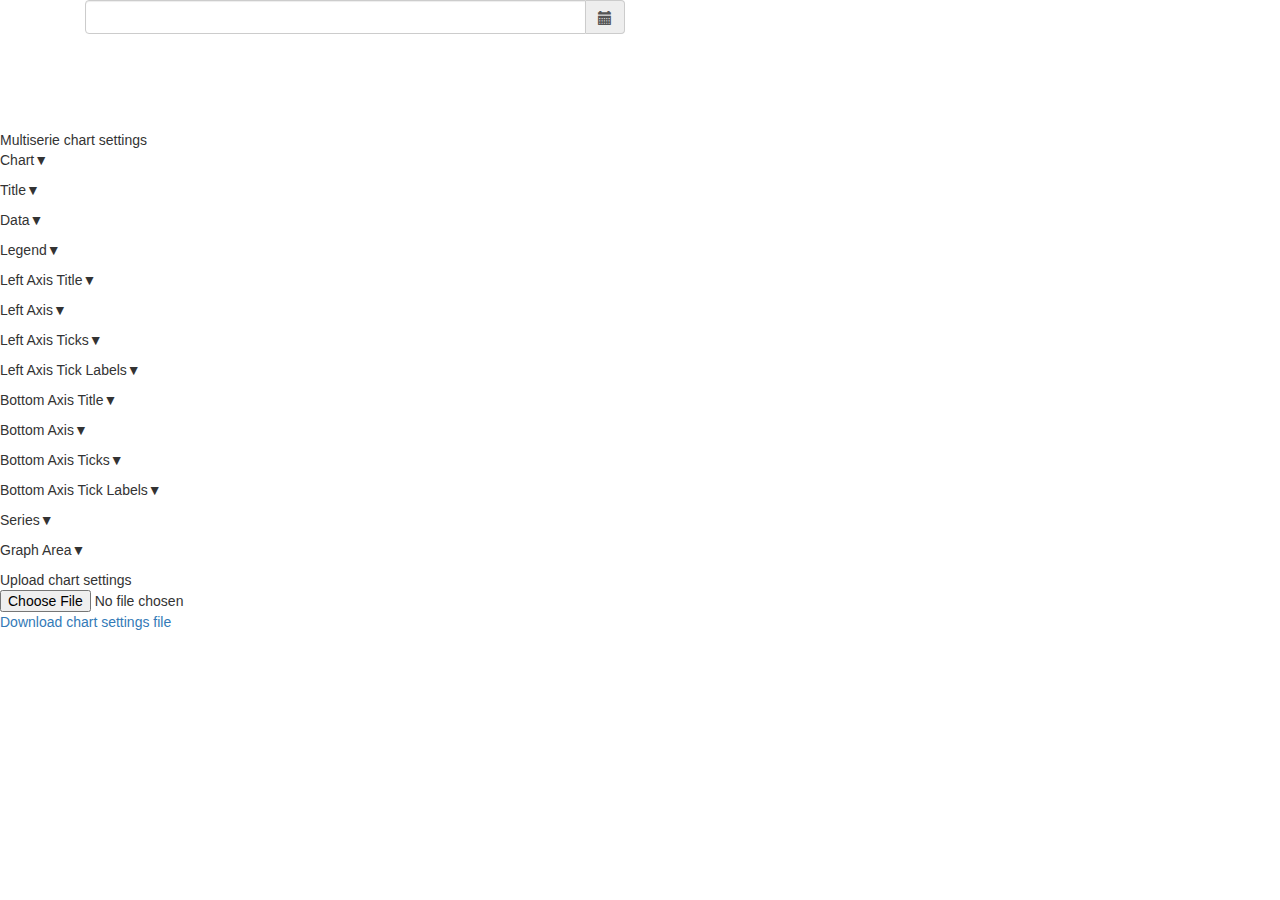
<file: multiserie/designt.html>
<html>
  <head>
    
    <link rel="stylesheet" type="text/css" href="bootstrap.min.css">
    <link rel="stylesheet" type="text/css" href="bootstrap-datetimepicker.min.css">
  </head>
  <script src="../jquery-3.3.1.min.js"></script>
  
  <script src="../moment-with-locales.js"></script>
  <script src="../lukisan.js"></script>

  <script src="bootstrap.min.js"></script>
  <script src="bootstrap-datetimepicker.min.js"></script>
 
  <script language="javascript">
  
  const font_options = 
  {
    'Arial, Helvetica, sans-serif': 'Arial',
    'Georgia, serif': 'Georgia', 
    '"Palatino Linotype", "Book Antiqua", Palatino, serif': 'Palatino Linotype',
    '"Times New Roman", Times, serif': 'Times New Roman',
    '"Arial Black", Gadget, sans-serif': 'Arial Black',
    '"Comic Sans MS", cursive, sans-serif': 'Comic Sans MS',
    'Impact, Charcoal, sans-serif': 'Impact',
    '"Lucida Sans Unicode", "Lucida Grande", sans-serif': 'Lucida Sans Unicode',
    'Tahoma, Geneva, sans-serif': 'Tahoma',
    '"Trebuchet MS", Helvetica, sans-serif': 'Trebuchet MS',
    'Verdana, Geneva, sans-serif': 'Verdana',
    '"Courier New", Courier, monospace': 'Courier New',
    '"Lucida Console", Monaco, monospace': 'Lucida Console'
  };

  var data;
  var i,j;
  var minimum, maximum;
  var start, end;
  var svg;
  var chart2;
  var selected_series_color;
  var start_calendar;
  var end_calendar;
  
  $("document").ready(function()
  {
    // hide all settings
    $("#chart_settings").toggle();
    $("#title_settings").toggle();
    $("#data_settings").toggle();
    $("#axisl_title_settings").toggle();
    $("#axisb_title_settings").toggle();
    $("#legend_settings").toggle();
    $("#axisl_settings").toggle();
    $("#axisl_ticks_settings").toggle();
    $("#axisl_tick_labels_settings").toggle();
    $("#axisb_settings").toggle();
    $("#axisb_ticks_settings").toggle();
    $("#axisb_tick_labels_settings").toggle();
    $("#series_settings").toggle();
    $("#area_settings").toggle();
    $("#axisb_ticks_units_row").toggle();
    $("#axisb_tick_label_format_row").toggle();
    $("#axisb_tick_label_locale_row").toggle();
    
    

    
    $(function () {
                $('#datetimepicker1').datetimepicker({
                    format: 'DD-MM-YYYY HH:mm:ss'
                });
            });
    $("#axisb_maximum").focus(function()
    {
      if (chart2.axisb_data_type == 'datetime')
      {
        $("#datetimepicker1").data("DateTimePicker").show();
      } 
    });     
    
    
    
    
    
    $("#upload").change(function()
    {
      $('#upload').parse(
      {
				config:
        {
          header: false,
		      dynamicTyping: true,
		      skipEmptyLines: true,
				  complete: function(results)
          {
            data = results.data;
            chart2.set_attribute('data', results.data);
            show_data_summary(results.data);
          }
			  }
			});
    });
    
    
    
    $.each(font_options, function(val, text)
    {
      $('#title_font').append(new Option(text,val));
      $('#axisl_title_font').append(new Option(text,val));
      $('#axisb_title_font').append(new Option(text,val));
      $('#legend_font').append(new Option(text,val));
      $('#axisl_tick_labels_font').append(new Option(text,val));
      $('#axisb_tick_labels_font').append(new Option(text,val));
    });
    
    let locales = moment.locales();
    $.each(locales, function(val, text)
    {
      $('#axisb_tick_labels_locale').append(new Option(text,val));
    });
    
    for (i = 0; i < 20; i++)
    {
      $("#series_colors_div").append("<span id='serie_color_span_" + i + "' class='color_select_span' onclick='select_serie_color(" + i + ")'>&#9724;</span>");
    }
    
    // update the download link before the click is executed
    $("#download").click(function()
    {
      $(this).prop("href", encodeURI("data:application/octet-stream,"+JSON.stringify(chart2, filter_json, 2)));
    });
    
    $("#chart_width_input").blur(function()
    {
      chart2.set_attribute('chart_width', Number(this.value));
    });
    
    $("#chart_height_input").blur(function()
    {
      chart2.set_attribute('chart_height', Number(this.value));
    });
    
    $("#chart_bg_color").change(function()
    {
      chart2.set_attribute('chart_background_color', this.value);
    });
    
    $("#chart_right_inside_margin").change(function()
    {
      chart2.set_attribute('chart_right_inside_margin', Number(this.value));
    });
    
    $("#title_text_input").blur(function()
    {
      chart2.set_attribute('title_text', this.value);
    });

    $("#title_position").change(function()
    {
      chart2.set_attribute('title_position', this.value);
    });

    $("#title_font").change(function()
    {
      chart2.set_attribute('title_font_family', this.value);
    });

    $("#title_font_size").blur(function()
    {
      chart2.set_attribute('title_font_size', Number(this.value));
    });

    $("#title_font_weight").change(function()
    {
      chart2.set_attribute('title_font_weight', this.value);
    });

    $("#title_font_color").change(function()
    {
      chart2.set_attribute('title_color', this.value);
    });

    $("#title_top_margin").blur(function()
    {
      chart2.set_attribute('title_top_margin', Number(this.value));
    });

    $("#title_horizontal_margin").blur(function()
    {
      chart2.set_attribute('title_horizontal_margin', Number(this.value));
    });
    
    $("#axisl_title_text_input").blur(function()
    {
      chart2.set_attribute('axisl_title_text', this.value);
    });

    $("#axisl_title_position").change(function()
    {
      chart2.set_attribute('axisl_title_position', this.value);
    });

    $("#axisl_title_font").change(function()
    {
      chart2.set_attribute('axisl_title_font_family', this.value);
    });

    $("#axisl_title_font_size").blur(function()
    {
      chart2.set_attribute('axisl_title_font_size', Number(this.value));
    });
    
    $("#axisl_title_font_weight").change(function()
    {
      chart2.set_attribute('axisl_title_font_weight', this.value);
    });

    $("#axisl_title_font_color").change(function()
    {
      chart2.set_attribute('axisl_title_color', this.value);
    });

    $("#axisl_title_left_margin").blur(function()
    {
      chart2.set_attribute('axisl_title_left_margin', Number(this.value));
    });

    $("#axisl_title_vertical_margin").blur(function()
    {
      chart2.set_attribute('axisl_title_vertical_margin', Number(this.value));
    });

    $("#axisb_title_text_input").blur(function()
    {
      chart2.set_attribute('axisb_title_text', this.value);
    });

    $("#axisb_title_position").change(function()
    {
      chart2.set_attribute('axisb_title_position', this.value);
    });

    $("#axisb_title_font").change(function()
    {
      chart2.set_attribute('axisb_title_font_family', this.value);
    });

    $("#axisb_title_font_size").blur(function()
    {
      chart2.set_attribute('axisb_title_font_size', Number(this.value));
    });
    
    $("#axisb_title_font_weight").change(function()
    {
      chart2.set_attribute('axisb_title_font_weight', this.value);
    });
    
    $("#axisb_title_font_color").change(function()
    {
      chart2.set_attribute('axisb_title_color', this.value);
    });

    $("#axisb_title_bottom_margin").blur(function()
    {
      chart2.set_attribute('axisb_title_bottom_margin', Number(this.value));
    });

    $("#axisb_title_horizontal_margin").blur(function()
    {
      chart2.set_attribute('axisb_title_horizontal_margin', Number(this.value));
    });

    $("#legend_position").change(function()
    {
      chart2.set_attribute('legend_position', this.value);
    });

    $("#legend_bg_color").change(function()
    {
      chart2.set_attribute('legend_bg_color', this.value);
    });

    $("#legend_vertical_margin").blur(function()
    {
      chart2.set_attribute('legend_vertical_margin', Number(this.value));
    });

    $("#legend_left_margin").blur(function()
    {
      chart2.set_attribute('legend_left_margin', this.value);
    });

    $("#legend_align").change(function()
    {
      chart2.set_attribute('legend_align', this.value);
    });

    $("#legend_line_length").blur(function()
    {
      chart2.set_attribute('legend_line_length', Number(this.value));
    });

    $("#legend_line_right_margin").blur(function()
    {
      chart2.set_attribute('legend_line_right_margin', Number(this.value));
    });

    $("#legend_vertical_inside_margin").blur(function()
    {
      chart2.set_attribute('legend_vertical_inside_margin', Number(this.value));
    });

    $("#legend_horizontal_inside_margin").blur(function()
    {
      chart2.set_attribute('legend_horizontal_inside_margin', Number(this.value));
    });

    $("#legend_font").change(function()
    {
      chart2.set_attribute('legend_font', this.value);
    });

    $("#legend_font_size").blur(function()
    {
      chart2.set_attribute('legend_font_size', Number(this.value));
    });

    $("#legend_font_color").change(function()
    {
      chart2.set_attribute('legend_font_color', this.value);
    });

    $("#axisl_top_margin").blur(function()
    {
      chart2.set_attribute('axisl_top_margin', Number(this.value));
    });

    $("#axisl_color").change(function()
    {
      chart2.set_attribute('axisl_color', this.value);
    });

    $("#axisl_thickness").blur(function()
    {
      chart2.set_attribute('axisl_thickness', Number(this.value));
    });

    $("#axisl_minimum").blur(function()
    {
      if (this.value == 'a')
      {
        chart2.set_attribute('axisl_minimum', this.value);
      }
      else
      {
        chart2.set_attribute('axisl_minimum', Number(this.value));
      }  
    });

    $("#axisl_maximum").blur(function()
    {
      if (this.value == 'a')
      {
        chart2.set_attribute('axisl_maximum', this.value);
      }
      else
      {
        chart2.set_attribute('axisl_maximum', Number(this.value));
      }  
    });

    $("#axisl_ticks_interval").blur(function()
    {
      if (this.value == 'a')
      {
        chart2.set_attribute('axisl_ticks_interval', this.value);
      }
      else
      {
        chart2.set_attribute('axisl_ticks_interval', Number(this.value));
      }  
    });

    $("#axisl_ticks_color").change(function()
    {
      chart2.set_attribute('axisl_ticks_color', this.value);
    });

    $("#axisl_ticks_thickness").blur(function()
    {
      chart2.set_attribute('axisl_ticks_thickness', Number(this.value));
    });

    $("#axisl_ticks_length").blur(function()
    {
      chart2.set_attribute('axisl_ticks_length', Number(this.value));
    });

    $("#axisl_ticks_left_margin").blur(function()
    {
      chart2.set_attribute('axisl_ticks_left_margin', Number(this.value));
    });

    $("#axisl_ticks_position").change(function()
    {
      chart2.set_attribute('axisl_ticks_position', this.value);
    });

    $("#axisl_tick_labels_font").change(function()
    {
      chart2.set_attribute('axisl_tick_labels_font', this.value);
    });

    $("#axisl_tick_labels_font_size").blur(function()
    {
      chart2.set_attribute('axisl_tick_labels_font_size', Number(this.value));
    });

    $("#axisl_tick_labels_font_color").change(function()
    {
      chart2.set_attribute('axisl_tick_labels_font_color', this.value);
    });

    $("#axisl_tick_labels_position").change(function()
    {
      chart2.set_attribute('axisl_tick_labels_position', this.value);
    });

    $("#axisl_tick_labels_left_margin").blur(function()
    {
      chart2.set_attribute('axisl_tick_labels_left_margin', Number(this.value));
    });

    $("#axisb_color").change(function()
    {
      chart2.set_attribute('axisb_color', this.value);
    });

    $("#axisb_data_type").change(function()
    {
      chart2.set_attribute('axisb_data_type', this.value);
      $("#axisb_ticks_units_row").toggle();
      $("#axisb_tick_label_format_row").toggle();
      $("#axisb_tick_label_locale_row").toggle();
    });

    $("#axisb_thickness").blur(function()
    {
      chart2.set_attribute('axisb_thickness', Number(this.value));
    });

    $("#axisb_minimum").blur(function()
    {
      if (this.value == 'a')
      {
        chart2.set_attribute('axisb_minimum', this.value);
      }
      else
      {
        if (chart2.axisb_data_type != 'datetime')
        {
          chart2.set_attribute('axisb_minimum', Number(this.value));
        }  
      }  
    });

    $("#axisb_maximum").blur(function()
    {
      if (this.value == 'a')
      {
        chart2.set_attribute('axisb_maximum', this.value);
      }
      else
      {
        chart2.set_attribute('axisb_maximum', Number(this.value));
      }  
    });

    $("#axisb_ticks_interval").blur(function()
    {
      if (this.value == 'a')
      {
        chart2.set_attribute('axisb_ticks_interval', this.value);
      }
      else
      {
        chart2.set_attribute('axisb_ticks_interval', Number(this.value));
      }  
    });

    $("#axisb_ticks_color").change(function()
    {
      chart2.set_attribute('axisb_ticks_color', this.value);
    });

    $("#axisb_ticks_thickness").blur(function()
    {
      chart2.set_attribute('axisb_ticks_thickness', Number(this.value));
    });

    $("#axisb_ticks_length").blur(function()
    {
      chart2.set_attribute('axisb_ticks_length', Number(this.value));
    });

    $("#axisb_ticks_units").change(function()
    {
      chart2.set_attribute('axisb_ticks_units', this.value);
    });

    $("#axisb_ticks_bottom_margin").blur(function()
    {
      chart2.set_attribute('axisb_ticks_bottom_margin', Number(this.value));
    });

    $("#axisb_ticks_position").change(function()
    {
      chart2.set_attribute('axisb_ticks_position', this.value);
    });

    $("#axisb_tick_labels_format").change(function()
    {
      chart2.set_attribute('axisb_tick_labels_format', this.value);
    });

    $("#axisb_tick_labels_locale").change(function()
    {
      chart2.set_attribute('axisb_tick_labels_locale', this.value);
    });

     $("#axisb_tick_labels_font").change(function()
    {
      chart2.set_attribute('axisb_tick_labels_font', this.value);
    });

   $("#axisb_tick_labels_font_size").blur(function()
    {
      chart2.set_attribute('axisb_tick_labels_font_size', Number(this.value));
    });

    $("#axisb_tick_labels_font_color").change(function()
    {
      chart2.set_attribute('axisb_tick_labels_font_color', this.value);
    });

    $("#axisb_tick_labels_position").change(function()
    {
      chart2.set_attribute('axisb_tick_labels_position', this.value);
    });

    $("#axisb_tick_labels_bottom_margin").blur(function()
    {
      chart2.set_attribute('axisb_tick_labels_bottom_margin', Number(this.value));
    });

    $("#series_color").change(function()
    {
      $("#serie_color_span_" + selected_series_color).css('color', this.value);
      let series_colors_str = "";
      for (i = 0; i < 20; i++)
      {
        series_colors_str = series_colors_str + rgb2hex($("#serie_color_span_" + i).css('color')) + ";";
      }
      chart2.set_attribute('series_colors', series_colors_str.slice(0, -1)); // remove last ;
    });

    $("#series_line_thickness").blur(function()
    {
      chart2.set_attribute('series_line_thickness', Number(this.value));
    });

    $("#series_line_smoothing").blur(function()
    {
      chart2.set_attribute('series_line_smoothing', Number(this.value));
    });

    $("#series_point_size").blur(function()
    {
      chart2.set_attribute('series_point_size', Number(this.value));
    });

    $("#area_bg_color").change(function()
    {
      chart2.set_attribute('area_bg_color', this.value);
    });

    $("#support_line_thickness").blur(function()
    {
      chart2.set_attribute('support_line_thickness', Number(this.value));
    });

    $("#support_line_thickness_units").change(function()
    {
      chart2.set_attribute('support_line_thickness_units', this.value);
    });

    $("#support_line_color").change(function()
    {
      chart2.set_attribute('support_line_color', this.value);
    });

    chart2 = createMultiseriesLineChart(document.getElementById('chart2'));
    update_web_interface();
    //chart2.redraw();
    
    //chart2.set_attribute('data', this.value);
    // createMultiseriesLineChart(document.getElementById('chart2'),
    //                           'chart.json',    
    //                           function(chart_fromfile)
    //                           {
    //                             chart2 = chart_fromfile;
    //                             update_web_interface();
    //                             chart2.redraw();
    //                           });
 
  });

  function calendar_open(selectedDates, dateStr, instance)
  {
    console.log("cal open");
    console.log(selectedDates);
    click_day(instance, moment())
  }
  
  function click_day(instance, moment)
  {
    let day = moment.date();
console.log(day);    
    let jq_days = $(instance.days);
console.log(   jq_days); 
    let matching_days = jq_days.children().filter(function() { console.log($(this).text()); return ($(this).text() === ("" + day)) });
console.log("match:");
console.log(matching_days);
    $(matching_days[0]).mousedown();
    $(matching_days[0]).on("click mousedown mouseup focus blur keydown change",function(e){
     console.log(e);
});    
    $(".today").mousedown();
  }
  
  function set_calendar_date(selectedDates, dateStr, instance)
  {
    if (selectedDates)
    {
      let prevdate = moment(selectedDates[0]);
      prevdate.year(instance.currentYear);
      prevdate.month(instance.currentMonth);
      instance.setDate(prevdate.toDate(), false);
    }
  }
  
  function start_calendar_ok()
  {
    let start_date = start_calendar.selectedDates[0];
    console.log(start_calendar.selectedDates);
    chart2.set_attribute('axisb_minimum', start_date.getTime());
    $("#axisb_minimum").val(moment(start_date).format("DD-MM-YYYY HH:mm:ss"));
    start_calendar.close();
  }
  
  function toggle_arrow(arrow_id)
  {
    if ($("#" + arrow_id).html().charCodeAt(0) == 9660)
    {
      $("#" + arrow_id).html("&#9650;");
    }
    else
    {
      $("#" + arrow_id).html("&#9660;");
    }
  }  
  
  function rgb2hex(rgb)
  {
    rgb = rgb.match(/^rgba?[\s+]?\([\s+]?(\d+)[\s+]?,[\s+]?(\d+)[\s+]?,[\s+]?(\d+)[\s+]?/i);
    return (rgb && rgb.length === 4) ? "#" +
            ("0" + parseInt(rgb[1],10).toString(16)).slice(-2) +
            ("0" + parseInt(rgb[2],10).toString(16)).slice(-2) +
            ("0" + parseInt(rgb[3],10).toString(16)).slice(-2) : '';
  }
  
  function select_serie_color(index)
  {
    let current_color = $("#serie_color_span_" + index).css('color');
    $("#series_color").val(rgb2hex(current_color)).click();
    selected_series_color = index;
  }
  

  
  function filter_json(key, value)
  {
    if ((typeof value === 'object') && (key != "")) // we do want the main object
    {
      return undefined;
    }
    return value;
  }
  
  function update_web_interface()
  {
    $("#chart_width_input").val(chart2.chart_width);
    $("#chart_height_input").val(chart2.chart_height);
    $("#chart_bg_color").val(chart2.chart_background_color);
    $("#chart_right_inside_margin").val(chart2.chart_right_inside_margin);
    $("#title_text_input").val(chart2.title_text);
    $("#title_position").val(chart2.title_position);
    $("#title_font").val(chart2.title_font_family);
    $("#title_font_size").val(chart2.title_font_size);
    $("#title_font_weight").val(chart2.title_font_weight);    
    $("#title_font_color").val(chart2.title_color);
    $("#title_top_margin").val(chart2.title_top_margin);
    $("#title_horizontal_margin").val(chart2.title_horizontal_margin);
    $("#axisl_title_text_input").val(chart2.axisl_title_text);
    $("#axisl_title_position").val(chart2.axisl_title_position);
    $("#axisl_title_font").val(chart2.axisl_title_font_family);
    $("#axisl_title_font_size").val(chart2.axisl_title_font_size);
    $("#axisl_title_font_weight").val(chart2.axisl_title_font_weight);
    $("#axisl_title_font_color").val(chart2.axisl_title_color);
    $("#axisl_title_left_margin").val(chart2.axisl_title_left_margin);
    $("#axisl_title_vertical_margin").val(chart2.axisl_title_vertical_margin);
    $("#axisb_title_text_input").val(chart2.axisb_title_text);
    $("#axisb_title_position").val(chart2.axisb_title_position);
    $("#axisb_title_font").val(chart2.axisb_title_font_family);
    $("#axisb_title_font_size").val(chart2.axisb_title_font_size);
    $("#axisb_title_font_weight").val(chart2.axisb_title_font_weight);
    $("#axisb_title_font_color").val(chart2.axisb_title_color);
    $("#axisb_title_bottom_margin").val(chart2.axisb_title_bottom_margin);
    $("#axisb_title_horizonal_margin").val(chart2.axisb_title_horizontal_margin);
    $("#legend_position").val(chart2.legend_position);
    $("#legend_bg_color").val(chart2.legend_bg_color);
    $("#legend_vertical_margin").val(chart2.legend_vertical_margin);
    $("#legend_left_margin").val(chart2.legend_left_margin);
    $("#legend_align").val(chart2.legend_align);
    $("#legend_line_length").val(chart2.legend_line_length);
    $("#legend_line_right_margin").val(chart2.legend_line_right_margin);
    $("#legend_vertical_inside_margin").val(chart2.legend_vertical_inside_margin);
    $("#legend_horizontal_inside_margin").val(chart2.legend_horizontal_inside_margin);
    $("#legend_font").val(chart2.legend_font);
    $("#legend_font_size").val(chart2.legend_font_size);
    $("#legend_font_color").val(chart2.legend_font_color);
    $("#axisl_top_margin").val(chart2.axisl_top_margin);
    $("#axisl_color").val(chart2.axisl_color);
    $("#axisb_data_type").val(chart2.axisb_data_type);
    $("#axisl_thickness").val(chart2.axisl_thickness);
    $("#axisl_minimum").val(chart2.axisl_minimum);
    $("#axisl_maximum").val(chart2.axisl_maximum);
    $("#axisl_ticks_interval").val(chart2.axisl_ticks_interval);    
    $("#axisl_ticks_color").val(chart2.axisl_ticks_color);    
    $("#axisl_ticks_thickness").val(chart2.axisl_ticks_thickness);    
    $("#axisl_ticks_length").val(chart2.axisl_ticks_length);    
    $("#axisl_ticks_left_margin").val(chart2.axisl_ticks_left_margin);    
    $("#axisl_ticks_position").val(chart2.axisl_ticks_position);    
    $("#axisl_tick_labels_font").val(chart2.axisl_tick_labels_font);    
    $("#axisl_tick_labels_font_size").val(chart2.axisl_tick_labels_font_size);    
    $("#axisl_tick_labels_font_color").val(chart2.axisl_tick_labels_font_color);    
    $("#axisl_tick_labels_position").val(chart2.axisl_tick_labels_position);    
    $("#axisl_tick_labels_left_margin").val(chart2.axisl_tick_labels_left_margin);    
    $("#axisb_color").val(chart2.axisb_color);
    $("#axisb_thickness").val(chart2.axisb_thickness);
    $("#axisb_minimum").val(chart2.axisb_minimum);
    $("#axisb_maximum").val(chart2.axisb_maximum);
    $("#axisb_ticks_interval").val(chart2.axisb_ticks_interval);    
    $("#axisb_ticks_color").val(chart2.axisb_ticks_color);    
    $("#axisb_ticks_thickness").val(chart2.axisb_ticks_thickness);    
    $("#axisb_ticks_length").val(chart2.axisb_ticks_length);    
    $("#axisb_ticks_units").val(chart2.axisb_ticks_units);
    $("#axisb_ticks_bottom_margin").val(chart2.axisb_ticks_bottom_margin);    
    $("#axisb_ticks_position").val(chart2.axisb_ticks_position);    
    $("#axisb_tick_labels_format").val(chart2.axisb_tick_labels_format);   
    $("#axisb_tick_labels_locale").val(chart2.axisb_tick_labels_locale);
    $("#axisb_tick_labels_font").val(chart2.axisb_tick_labels_font);
    $("#axisb_tick_labels_font_size").val(chart2.axisb_tick_labels_font_size);    
    $("#axisb_tick_labels_font_color").val(chart2.axisb_tick_labels_font_color);    
    $("#axisb_tick_labels_position").val(chart2.axisb_tick_labels_position);    
    $("#axisb_tick_labels_bottom_margin").val(chart2.axisb_tick_labels_bottom_margin);

    let series_colors = chart2.series_colors.split(';');
    for (i = 0; i < series_colors.length; i++)
    {
      $("#serie_color_span_" + i).css('color', series_colors[i]);
    }    
    $("#series_line_thickness").val(chart2.series_line_thickness);
    $("#series_line_smoothing").val(chart2.series_line_smoothing);
    $("#series_point_size").val(chart2.series_point_size);
    $("#area_bg_color").val(chart2.area_bg_color);
    $("#support_line_thickness").val(chart2.support_line_thickness);
    $("#support_line_thickness_units").val(chart2.support_line_thickness_units);
    $("#support_line_color").val(chart2.support_line_color);
  }  
  
  function show_data_summary(data)
  {
    let summary = "Number of series: <i>" + data[0].length;
    summary = summary + "</i><br>Number of points: <i>" + data.length;
    summary = summary + "</i><br>Series: <i>";
    for (var i = 1; i < data[0].length; i++)
    {
      summary = summary + data[0][i] + "; ";
    }
    summary = summary + "</i><br>Example: <i>";
    for (var i = 0; i < data[1].length; i++)
    {
      summary = summary + data[1][i] + "; ";
    }    
    summary = summary + "</i>";
    $("#data_summary").html(summary);
  }
  
  </script>
  <body>
    <div id='maindiv'>
      <div id='mainleft'>
      
 <div class="container">
    <div class="col-sm-6" style="height:130px;">
        <div class="form-group">
            <div class='input-group date' id='datetimepicker1'>
                <input type='text' class="form-control" />
                <span class="input-group-addon">
                    <span class="glyphicon glyphicon-calendar">
                    </span>
                </span>
            </div>
        </div>
    </div>
    
</div>
      
      
        <div id='title_div'>Multiserie chart settings</div>
        <div id='graphparameters'>        
          <p id='chart_settings_title' class='graphsettings_titel' onclick='$("#chart_settings").toggle();toggle_arrow("chart_settings_arrow");'>Chart<span id="chart_settings_arrow" class='arrow'>&#9660;</span></p>
          <div id='chart_settings' class='graphsettings'>
            <div class='graphsettings_row'>
              <div class='graphsettings_cell'>Width:</div><div class='graphsettings_cell'><input id='chart_width_input' class='numeric_input' value=1000></div>
            </div>  
            <div class='graphsettings_row'>
              <div class='graphsettings_cell'>Height:</div><div class='graphsettings_cell'><input id='chart_height_input' class='numeric_input' value=600></div>
            </div>
            <div class='graphsettings_row'>
              <div class='graphsettings_cell'>Background color:</div><div class='graphsettings_cell'><input type='color' id='chart_bg_color' value='#ffffff'></div>
            </div>
            <div class='graphsettings_row'>
              <div class='graphsettings_cell'>Right inside margin:</div><div class='graphsettings_cell'><input id='chart_right_inside_margin' class='numeric_input' value=5></div>
            </div>
          </div>
          
          <p id='title_settings_title' class='graphsettings_titel' onclick='$("#title_settings").toggle();toggle_arrow("title_settings_arrow");'>Title<span id="title_settings_arrow" class='arrow'>&#9660;</span></p>
          <div id='title_settings' class='graphsettings'>
            <div class='graphsettings_row'>
              <div class='graphsettings_cell'>Text:</div><div class='graphsettings_cell'><input id='title_text_input' value=""></div>
            </div>  
            <div class='graphsettings_row'>
              <div class='graphsettings_cell'>
                Font:
              </div>
              <div class='graphsettings_cell'>
                <select id='title_font'>
               </select>
              </div>
            </div>
            <div class='graphsettings_row'>
              <div class='graphsettings_cell'>Font size:</div><div class='graphsettings_cell'><input id='title_font_size' class='numeric_input' value=20></div>
            </div>
            <div class='graphsettings_row'>
              <div class='graphsettings_cell'>
                Font weight:
              </div>
              <div class='graphsettings_cell'>
                <select id='title_font_weight'>
                  <option value=0 selected>Normal</option>
                  <option value=1>Bold</option>
                </select>
              </div>
            </div>
            <div class='graphsettings_row'>
              <div class='graphsettings_cell'>Font color:</div><div class='graphsettings_cell'><input type='color' id='title_font_color' value='#000000'></div>
            </div>
            <div class='graphsettings_row'>
              <div class='graphsettings_cell'>
                Position:
              </div>
              <div class='graphsettings_cell'>
                <select id='title_position'>
                  <option value='start'>Left</option> 
                  <option value='middle' selected>Center</option>
                  <option value='end'>Right</option>
                </select>
              </div>
            </div>
            <div class='graphsettings_row'>
              <div class='graphsettings_cell'>Top margin:</div><div class='graphsettings_cell'><input id='title_top_margin' class='numeric_input' value=3></div>
            </div>  
            <div class='graphsettings_row'>
              <div class='graphsettings_cell'>Horizontal margin:</div><div class='graphsettings_cell'><input id='title_horizontal_margin' class='numeric_input' value=3></div>
            </div>
          </div>
          
          <p id='data_settings_title' class='graphsettings_titel' onclick='$("#data_settings").toggle();toggle_arrow("data_settings_arrow");'>Data<span id="data_settings_arrow" class='arrow'>&#9660;</span>
          
          </p>
          <div id='data_settings' class='graphsettings'>
            <div id='data_comment'>
              File in csv format like:<br>
              <code>
                YYYY;Netherlands;Russian Federation;Indonesia<br>
                1990;0.129;0.411;0.597<br>
                1991;0.124;0.416;0.594<br>
              </code>
            </div>
            <div class='graphsettings_row'>
              <div class='graphsettings_cell'><input type="file" id="upload"></div>
            </div>  
            <div class='graphsettings_row'>
              <div class='graphsettings_cell'>
                <div id='data_summary'>?
                </div>
              </div>
            </div>
          </div>
          
          <p id='legend_settings_title' class='graphsettings_titel' onclick='$("#legend_settings").toggle();toggle_arrow("legend_settings_arrow");'>Legend<span id="legend_settings_arrow" class='arrow'>&#9660;</span></p>
          <div id='legend_settings' class='graphsettings'>
            <div class='graphsettings_row'>
              <div class='graphsettings_cell'>
                Position:
              </div>
              <div class='graphsettings_cell'>
                <select id='legend_position'>
                  <option value='top'>Top</option> 
                  <option value='bottom'>Bottom</option>
                </select>
              </div>
            </div>
            <div class='graphsettings_row'>
              <div class='graphsettings_cell'>Background color:</div><div class='graphsettings_cell'><input type='color' id='legend_bg_color' value='#ffffff'></div>
            </div>
            <div class='graphsettings_row'>
              <div class='graphsettings_cell'>Vertical margin:</div><div class='graphsettings_cell'><input id='legend_vertical_margin' class='numeric_input' value=10></div>
            </div>
            <div class='graphsettings_row'>
              <div class='graphsettings_cell'>Left margin (a = automatic):</div><div class='graphsettings_cell'><input id='legend_left_margin' class='numeric_input' value='a'></div>
            </div>
            <div class='graphsettings_row'>
              <div class='graphsettings_cell'>
                Align:
              </div>
              <div class='graphsettings_cell'>
                <select id='legend_align'>
                  <option value='left'>Left</option> 
                  <option value='center' selected>Middle</option>
                  <option value='right'>Right</option>
                </select>
              </div>
            </div>
            <div class='graphsettings_row'>
              <div class='graphsettings_cell'>Legend line length:</div><div class='graphsettings_cell'><input id='legend_line_length' class='numeric_input' value=25></div>
            </div>
            <div class='graphsettings_row'>
              <div class='graphsettings_cell'>Legend line right margin:</div><div class='graphsettings_cell'><input id='legend_line_right_margin' class='numeric_input' value=5></div>
            </div>
            <div class='graphsettings_row'>
              <div class='graphsettings_cell'>Vertical inside margin:</div><div class='graphsettings_cell'><input id='legend_vertical_inside_margin' class='numeric_input' value=15></div>
            </div>
            <div class='graphsettings_row'>
              <div class='graphsettings_cell'>Horizontal inside margin:</div><div class='graphsettings_cell'><input id='legend_horizontal_inside_margin' class='numeric_input' value=15></div>
            </div>
            <div class='graphsettings_row'>
              <div class='graphsettings_cell'>
                Font:
              </div>
              <div class='graphsettings_cell'>
                <select id='legend_font'>
                </select>
              </div>
            </div>
            <div class='graphsettings_row'>
              <div class='graphsettings_cell'>Font size:</div><div class='graphsettings_cell'><input id='legend_font_size' class='numeric_input' value=14></div>
            </div>
            <div class='graphsettings_row'>
              <div class='graphsettings_cell'>Font color:</div><div class='graphsettings_cell'><input type='color' id='legend_font_color' value='#000000'></div>
            </div>
          </div>
          
          <p id='axisl_title_settings_title' class='graphsettings_titel' onclick='$("#axisl_title_settings").toggle();toggle_arrow("axisl_title_settings_arrow");'>Left Axis Title<span id="axisl_title_settings_arrow" class='arrow'>&#9660;</span></p>
          <div id='axisl_title_settings' class='graphsettings'>
            <div class='graphsettings_row'>
              <div class='graphsettings_cell'>Text:</div><div class='graphsettings_cell'><input id='axisl_title_text_input' value=""></div>
            </div>  
            <div class='graphsettings_row'>
              <div class='graphsettings_cell'>
                Font:
              </div>
              <div class='graphsettings_cell'>
                <select id='axisl_title_font'>
               </select>
              </div>
            </div>
            <div class='graphsettings_row'>
              <div class='graphsettings_cell'>Font size:</div><div class='graphsettings_cell'><input id='axisl_title_font_size' class='numeric_input' value=14></div>
            </div>
            <div class='graphsettings_row'>
              <div class='graphsettings_cell'>
                Font weight:
              </div>
              <div class='graphsettings_cell'>
                <select id='axisl_title_font_weight'>
                  <option value=0 selected>Normal</option>
                  <option value=1>Bold</option>
                </select>
              </div>
            </div>
            <div class='graphsettings_row'>
              <div class='graphsettings_cell'>Font color:</div><div class='graphsettings_cell'><input type='color' id='axisl_title_font_color' value='#000000'></div>
            </div>
            <div class='graphsettings_row'>
              <div class='graphsettings_cell'>
                Position:
              </div>
              <div class='graphsettings_cell'>
                <select id='axisl_title_position'>
                  <option value='end'>Top</option> 
                  <option value='middle' selected>Middle</option>
                  <option value='start'>Bottom</option>
                </select>
              </div>
            </div>
            <div class='graphsettings_row'>
              <div class='graphsettings_cell'>Left margin:</div><div class='graphsettings_cell'><input id='axisl_title_left_margin' class='numeric_input' value=3></div>
            </div>  
            <div class='graphsettings_row'>
              <div class='graphsettings_cell'>Vertical margin:</div><div class='graphsettings_cell'><input id='axisl_title_vertical_margin' class='numeric_input' value=3></div>
            </div>
          </div>
          
          <p id='axisl_settings_title' class='graphsettings_titel' onclick='$("#axisl_settings").toggle();toggle_arrow("axisl_settings_arrow");'>Left Axis<span id="axisl_settings_arrow" class='arrow'>&#9660;</span></p>
          <div id='axisl_settings' class='graphsettings'>
            <div class='graphsettings_row'>
              <div class='graphsettings_cell'>Top margin:</div><div class='graphsettings_cell'><input id='axisl_top_margin' class='numeric_input' value=5></div>
            </div>
            <div class='graphsettings_row'>
              <div class='graphsettings_cell'>Color:</div><div class='graphsettings_cell'><input type='color' id='axisl_color' value='#000000'></div>
            </div>
            <div class='graphsettings_row'>
              <div class='graphsettings_cell'>Thickness:</div><div class='graphsettings_cell'><input id='axisl_thickness' class='numeric_input' value=1></div>
            </div>
            <div class='graphsettings_row'>
              <div class='graphsettings_cell'>Minimum (a = automatic):</div><div class='graphsettings_cell'><input id='axisl_minimum' class='numeric_input' value='a'></div>
            </div>
            <div class='graphsettings_row'>
              <div class='graphsettings_cell'>Maximum (a = automatic):</div><div class='graphsettings_cell'><input id='axisl_maximum' class='numeric_input' value='a'></div>
            </div>
          </div>          
  
          <p id='axisl_ticks_settings_title' class='graphsettings_titel' onclick='$("#axisl_ticks_settings").toggle();toggle_arrow("axisl_ticks_settings_arrow");'>Left Axis Ticks<span id="axisl_ticks_settings_arrow" class='arrow'>&#9660;</span></p>
          <div id='axisl_ticks_settings' class='graphsettings'>
            <div class='graphsettings_row'>
              <div class='graphsettings_cell'>Interval (a = automatic):</div><div class='graphsettings_cell'><input id='axisl_ticks_interval' class='numeric_input' value='a'></div>
            </div>
            <div class='graphsettings_row'>
              <div class='graphsettings_cell'>Color:</div><div class='graphsettings_cell'><input type='color' id='axisl_ticks_color' value='#000000'></div>
            </div>
            <div class='graphsettings_row'>
              <div class='graphsettings_cell'>Thickness:</div><div class='graphsettings_cell'><input id='axisl_ticks_thickness' class='numeric_input' value=1></div>
            </div>
            <div class='graphsettings_row'>
              <div class='graphsettings_cell'>Length:</div><div class='graphsettings_cell'><input id='axisl_ticks_length' class='numeric_input' value=5></div>
            </div>
            <div class='graphsettings_row'>
              <div class='graphsettings_cell'>Left margin:</div><div class='graphsettings_cell'><input id='axisl_ticks_left_margin' class='numeric_input' value=5></div>
            </div>
            <div class='graphsettings_row'>
              <div class='graphsettings_cell'>
                Position:
              </div>
              <div class='graphsettings_cell'>
                <select id='axisl_ticks_position'>
                  <option value='left' selected>Left</option> 
                  <option value='center'>Center</option>
                  <option value='right'>Right</option>
                </select>
              </div>
            </div>
          </div>   
          
          <p id='axisl_tick_labels_settings_title' class='graphsettings_titel' onclick='$("#axisl_tick_labels_settings").toggle();toggle_arrow("axisl_tick_labels_settings_arrow");'>Left Axis Tick Labels<span id="axisl_tick_labels_settings_arrow" class='arrow'>&#9660;</span></p>
          <div id='axisl_tick_labels_settings' class='graphsettings'>
            <div class='graphsettings_row'>
              <div class='graphsettings_cell'>
                Font:
              </div>
              <div class='graphsettings_cell'>
                <select id='axisl_tick_labels_font'>
               </select>
              </div>
            </div>
            <div class='graphsettings_row'>
              <div class='graphsettings_cell'>Font size:</div><div class='graphsettings_cell'><input id='axisl_tick_labels_font_size' class='numeric_input' value=14></div>
            </div>
            <div class='graphsettings_row'>
              <div class='graphsettings_cell'>Font color:</div><div class='graphsettings_cell'><input type='color' id='axisl_tick_labels_font_color' value='#000000'></div>
            </div>
            <div class='graphsettings_row'>
              <div class='graphsettings_cell'>
                Position:
              </div>
              <div class='graphsettings_cell'>
                <select id='axisl_tick_labels_position'>
                  <option value='start'>Left</option> 
                  <option value='middle'>Middle</option>
                  <option value='end' selected>Right</option>
                </select>
              </div>
            </div>
            <div class='graphsettings_row'>
              <div class='graphsettings_cell'>Left margin:</div><div class='graphsettings_cell'><input id='axisl_tick_labels_left_margin' class='numeric_input' value=15></div>
            </div>  
          </div>
  
          <p id='axisb_title_settings_title' class='graphsettings_titel' onclick='$("#axisb_title_settings").toggle();toggle_arrow("axisb_title_settings_arrow");'>Bottom Axis Title<span id="axisb_title_settings_arrow" class='arrow'>&#9660;</span></p>
          <div id='axisb_title_settings' class='graphsettings'>
            <div class='graphsettings_row'>
              <div class='graphsettings_cell'>Text:</div><div class='graphsettings_cell'><input id='axisb_title_text_input' value=""></div>
            </div>  
            <div class='graphsettings_row'>
              <div class='graphsettings_cell'>
                Font:
              </div>
              <div class='graphsettings_cell'>
                <select id='axisb_title_font'>
               </select>
              </div>
            </div>
            <div class='graphsettings_row'>
              <div class='graphsettings_cell'>Font size:</div><div class='graphsettings_cell'><input id='axisb_title_font_size' class='numeric_input' value=14></div>
            </div>
            <div class='graphsettings_row'>
              <div class='graphsettings_cell'>
                Font weight:
              </div>
              <div class='graphsettings_cell'>
                <select id='axisb_title_font_weight'>
                  <option value=0 selected>Normal</option>
                  <option value=1>Bold</option>
                </select>
              </div>
            </div>
            <div class='graphsettings_row'>
              <div class='graphsettings_cell'>Font color:</div><div class='graphsettings_cell'><input type='color' id='axisb_title_font_color' value='#000000'></div>
            </div>
            <div class='graphsettings_row'>
              <div class='graphsettings_cell'>
                Position:
              </div>
              <div class='graphsettings_cell'>
                <select id='axisb_title_position'>
                  <option value='start'>Left</option> 
                  <option value='middle' selected>Middle</option>
                  <option value='end'>Right</option>
                </select>
              </div>
            </div>
            <div class='graphsettings_row'>
              <div class='graphsettings_cell'>Bottom margin:</div><div class='graphsettings_cell'><input id='axisb_title_bottom_margin' class='numeric_input' value=3></div>
            </div>  
            <div class='graphsettings_row'>
              <div class='graphsettings_cell'>Horizontal margin:</div><div class='graphsettings_cell'><input id='axisb_title_horizontal_margin' class='numeric_input' value=3></div>
            </div>
          </div>
          
          <p id='axisb_settings_title' class='graphsettings_titel' onclick='$("#axisb_settings").toggle();toggle_arrow("axisb_settings_arrow");'>Bottom Axis<span id="axisb_settings_arrow" class='arrow'>&#9660;</span></p>
          <div id='axisb_settings' class='graphsettings'>
            <div class='graphsettings_row'>
              <div class='graphsettings_cell'>
                Data type:
              </div>
              <div class='graphsettings_cell'>
                <select id='axisb_data_type'>
                  <option value='number' selected>Numbers</option>
                  <option value='datetime'>DateTime</option>
                </select>
              </div>
            </div>
            <div class='graphsettings_row'>
              <div class='graphsettings_cell'>Color:</div><div class='graphsettings_cell'><input type='color' id='axisb_color' value='#000000'></div>
            </div>
            <div class='graphsettings_row'>
              <div class='graphsettings_cell'>Thickness:</div><div class='graphsettings_cell'><input id='axisb_thickness' class='numeric_input' value=1></div>
            </div>
            <div class='graphsettings_row'>
              <div class='graphsettings_cell'>Minimum (a = automatic):</div><div class='graphsettings_cell'><input id='axisb_minimum_date'><input id='axisb_minimum' class='numeric_input' value='a'></div>
            </div>
            <div class='graphsettings_row'>
              <div class='graphsettings_cell'>Maximum (a = automatic):</div><div class='graphsettings_cell'><input id='axisb_maximum_date'><input id='axisb_maximum' class='numeric_input' value='a'></div>
              
            </div>
          </div>          
  
          <p id='axisb_ticks_settings_title' class='graphsettings_titel' onclick='$("#axisb_ticks_settings").toggle();toggle_arrow("axisb_ticks_settings_arrow");'>Bottom Axis Ticks<span id="axisb_ticks_settings_arrow" class='arrow'>&#9660;</span></p>
          <div id='axisb_ticks_settings' class='graphsettings'>
            <div class='graphsettings_row'>
              <div class='graphsettings_cell'>Interval (a = automatic):</div><div class='graphsettings_cell'><input id='axisb_ticks_interval' class='numeric_input' value='a'></div>
            </div>
            <div id='axisb_ticks_units_row' class='graphsettings_row'>
              <div class='graphsettings_cell'>
                Interval units:
              </div>
              <div class='graphsettings_cell'>
                <select id='axisb_ticks_units'>
                  <option value='ms'>Milliseconds</option> 
                  <option value='s'>Seconds</option>
                  <option value='m'>Minutes</option>
                  <option value='h'>Hours</option>
                  <option value='d'>Days</option>
                  <option value='w'>Weeks</option>
                  <option value='M'>Months</option>
                  <option value='y'>Years</option>
                </select>
              </div>
            </div>
            <div class='graphsettings_row'>
              <div class='graphsettings_cell'>Color:</div><div class='graphsettings_cell'><input type='color' id='axisb_ticks_color' value='#000000'></div>
            </div>
            <div class='graphsettings_row'>
              <div class='graphsettings_cell'>Thickness:</div><div class='graphsettings_cell'><input id='axisb_ticks_thickness' class='numeric_input' value=1></div>
            </div>
            <div class='graphsettings_row'>
              <div class='graphsettings_cell'>Length:</div><div class='graphsettings_cell'><input id='axisb_ticks_length' class='numeric_input' value=5></div>
            </div>
            <div class='graphsettings_row'>
              <div class='graphsettings_cell'>Left margin:</div><div class='graphsettings_cell'><input id='axisb_ticks_bottom_margin' class='numeric_input' value=5></div>
            </div>
            <div class='graphsettings_row'>
              <div class='graphsettings_cell'>
                Position:
              </div>
              <div class='graphsettings_cell'>
                <select id='axisb_ticks_position'>
                  <option value='top'>Top</option> 
                  <option value='center'>Center</option>
                  <option value='bottom' selected>Bottom</option>
                </select>
              </div>
            </div>
          </div>   
          
          <p id='axisb_tick_labels_settings_title' class='graphsettings_titel' onclick='$("#axisb_tick_labels_settings").toggle();toggle_arrow("axisb_tick_labels_settings_arrow");'>Bottom Axis Tick Labels<span id="axisb_tick_labels_settings_arrow" class='arrow'>&#9660;</span></p>
          <div id='axisb_tick_labels_settings' class='graphsettings'>
            <div id='axisb_tick_label_format_row' class='graphsettings_row'>
              <div class='graphsettings_cell'>DateTime format (<a href='https://momentjs.com/docs/#/displaying/' target='new'>Guide</a>):</div><div class='graphsettings_cell'><input id='axisb_tick_labels_format' value=''></div>
            </div>
            <div id='axisb_tick_label_locale_row' class='graphsettings_row'>
              <div class='graphsettings_cell'>DateTime locale:</div><div class='graphsettings_cell'><select id='axisb_tick_labels_locale' value='en'></select></div>
            </div>
            <div class='graphsettings_row'>
              <div class='graphsettings_cell'>
                Font:
              </div>
              <div class='graphsettings_cell'>
                <select id='axisb_tick_labels_font'>
               </select>
              </div>
            </div>
            <div class='graphsettings_row'>
              <div class='graphsettings_cell'>Font size:</div><div class='graphsettings_cell'><input id='axisb_tick_labels_font_size' class='numeric_input' value=14></div>
            </div>
            <div class='graphsettings_row'>
              <div class='graphsettings_cell'>Font color:</div><div class='graphsettings_cell'><input type='color' id='axisb_tick_labels_font_color' value='#000000'></div>
            </div>
            <div class='graphsettings_row'>
              <div class='graphsettings_cell'>
                Position:
              </div>
              <div class='graphsettings_cell'>
                <select id='axisb_tick_labels_position'>
                  <option value='start'>Left</option> 
                  <option value='middle' selected>Middle</option>
                  <option value='end'>Right</option>
                </select>
              </div>
            </div>
            <div class='graphsettings_row'>
              <div class='graphsettings_cell'>Bottom margin:</div><div class='graphsettings_cell'><input id='axisb_tick_labels_bottom_margin' class='numeric_input' value=15></div>
            </div>  
          </div>
  
          <p id='series_settings_title' class='graphsettings_titel' onclick='$("#series_settings").toggle();toggle_arrow("series_settings_arrow");'>Series<span id="series_settings_arrow" class='arrow'>&#9660;</span></p>
          <div id='series_settings' class='graphsettings'>
            <div class='graphsettings_row'>
              <div class='graphsettings_cell'>
                Colors:
              </div>
              <div class='graphsettings_cell'>
                
              </div>
            </div>
            
            <div class='graphsettings_row'>
              <div id='series_colors_div'>
                
              </div>
            </div>
            <div class='graphsettings_row'>
              <div class='graphsettings_cell'>Selected color:</div><div class='graphsettings_cell'><input type='color' id='series_color' value='#ffffff'></div>
            </div>
            <div class='graphsettings_row'>
              <div class='graphsettings_cell'>Thickness:</div><div class='graphsettings_cell'><input id='series_line_thickness' class='numeric_input' value=2></div>
            </div>
            <div class='graphsettings_row'>
              <div class='graphsettings_cell'>Smoothing (0 for none):</div><div class='graphsettings_cell'><input id='series_line_smoothing' class='numeric_input' value=0.2></div>
            </div>
            <div class='graphsettings_row'>
              <div class='graphsettings_cell'>Point size (0 for none):</div><div class='graphsettings_cell'><input id='series_point_size' class='numeric_input' value=0></div>
            </div>  
          </div>
        </div>
 
        <p id='area_settings_title' class='graphsettings_titel' onclick='$("#area_settings").toggle();toggle_arrow("area_settings_arrow");'>Graph Area<span id="area_settings_arrow" class='arrow'>&#9660;</span></p>
        <div id='area_settings' class='graphsettings'>
          <div class='graphsettings_row'>
            <div class='graphsettings_cell'>Background color:</div><div class='graphsettings_cell'><input type='color' id='area_bg_color' value='#ffffff'></div>
          </div>
          <div class='graphsettings_row'>
            <div class='graphsettings_cell'>Support lines thickness (0 = none):</div><div class='graphsettings_cell'><input id='support_line_thickness' class='numeric_input' value=0></div>
          </div>
          <div class='graphsettings_row'>
            <div class='graphsettings_cell'>
              Thickness in:
            </div>
            <div class='graphsettings_cell'>
              <select id='support_line_thickness_units'>
                <option value='pixels' selected>Pixels</option>
                <option value='ticks'>Ticks</option>
              </select>
            </div>
          </div>
          <div class='graphsettings_row'>
            <div class='graphsettings_cell'>Line color:</div><div class='graphsettings_cell'><input type='color' id='support_line_color' value='#000000'></div>
          </div>
        </div>
        <div id='upload_div'>
          Upload chart settings<br>
          <input type="file" id="upload_settings">
        </div>
        <div id='download_div'>
          <a id='download' download="chart.json" href="">Download chart settings file</a>
          
        </div>
      </div>  
      <div id='mainright'>
        <svg id='chart2'></svg>
      </div>
    </div>  
    
  </body>  
</html>
</file>
<file: lukisan.css>
* 
{
  box-sizing: border-box;
}

html, body
{
  height: 100%;
  padding: 0px;
  border: 0px;
  margin: 0px;
}

#maindiv
{
  display: flex;
  height: 100%;
}

#mainleft
{
  width: 400px;
  height: 100%;
  overflow: auto;
  flex: 0 0 auto;
}

#mainright
{
  flex-grow: 1;
  background-color: #666666;
}

#title_div
{
  padding-top: 20px;
  margin-left: 20px;
  font-size: 20px;
  font-weight: bold;
}  

.graphsettings_titel
{
  margin-left: 20px;
  margin-top: 10px;
  margin-bottom: 0px;
  cursor: pointer;
}  

.graphsettings
{
  margin-left: 20px;
  margin-top: 5px;
  margin-right: 20px;
  background-color: #cccccc;
  padding: 5x;
  display: table;
  width: 360px;
  border-collapse:collapse;
}

#chart
{
  width: 800px;
  height: 500px;
}  

#chart2
{
  margin-top: 50px;
  margin-left: 50px;
}  

.chart_settings_label
{
  width: 120px;
}  

.graphsettings_row
{
  display: table-row;
}

.graphsettings_cell
{
  display: table-cell;
  padding: 5px;
}

.numeric_input
{
  width: 60px;
  text-align: right;
}  

#title_text_input, #axisl_title_text_input, #axisb_title_text_input
{
  width: 200px;
}  

.arrow
{
  font-size: 12px;
  margin-left: 5px;
} 

#data_summary
{
  width: 350px;
  background-color: #ffffff;
  padding: 3px;
  
} 

#series_colors_div
{
  margin-left: 5px;
}  

.color_select_span
{
  cursor: pointer;
}

#download_div
{
  margin-left: 20px;
  padding-top: 20px;
  padding-bottom: 20px;
}  

#upload_div
{
  margin-left: 20px;
  padding-top: 20px;
}
</file>
<file: multiserie/index.css>
body
{
  padding: 50px;
  border: 0px;
  margin: 0px;
  font-family: Verdana,sans-serif;
  font-size: 15px;
  line-height: 1.5;
}

img
{
  width: 1000px;
  border: 1px solid black;
  margin-top: 20px;
  margin-bottom: 20px;
}  

a
{
  text-decoration: underline;
}

h1, h2, h3, h4, h5, h6
{
  font-family: "Segoe UI",Arial,sans-serif;
  font-weight: 400;
  margin: 10px 0;
}

h2
{
  font-size: 30px;
}
  
h3
{
  font-size: 24px;
}

pre
{
  background: #f3f3f7;
  border: 1px solid #dedee3;
  padding: 11px;
  line-height: 1.3em;
  margin-bottom: 22px;
  overflow: auto;
}

code, pre
{
  font-family: Consolas, Monaco, "Courier New", Courier, monospace;
  color: #000;
}
</file>
<file: multiserie/design.css>
* 
{
  box-sizing: border-box;
}

html, body
{
  height: 100%;
  padding: 0px;
  border: 0px;
  margin: 0px;
}

#maindiv
{
  display: flex;
  height: 100%;
}

#mainleft
{
  width: 400px;
  height: 100%;
  overflow: auto;
  flex: 0 0 auto;
}

#mainright
{
  flex-grow: 1;
  background-color: #666666;
}

#title_div
{
  padding-top: 20px;
  margin-left: 20px;
  font-size: 20px;
  font-weight: bold;
}  

.graphsettings_titel
{
  margin-left: 20px;
  margin-top: 10px;
  margin-bottom: 0px;
  cursor: pointer;
}  

.graphsettings
{
  margin-left: 20px;
  margin-top: 5px;
  margin-right: 20px;
  background-color: #cccccc;
  padding: 5x;
  display: table;
  width: 360px;
  border-collapse:collapse;
}

#chart
{
  width: 800px;
  height: 500px;
}  

#chart2
{
  margin-top: 50px;
  margin-left: 50px;
}  

.chart_settings_label
{
  width: 120px;
}  

.graphsettings_row
{
  display: table-row;
}

.graphsettings_cell
{
  display: table-cell;
  padding: 5px;
}

.numeric_input
{
  width: 60px;
  text-align: right;
}  

#title_text_input, #axisl_title_text_input, #axisb_title_text_input
{
  width: 200px;
}  

.arrow
{
  font-size: 12px;
  margin-left: 5px;
} 

#data_summary
{
  width: 350px;
  background-color: #ffffff;
  padding: 3px;
  
} 

#series_colors_div
{
  margin-left: 5px;
}  

.color_select_span
{
  cursor: pointer;
}

#download_div
{
  margin-left: 20px;
  padding-top: 20px;
  padding-bottom: 20px;
}  

#upload_div
{
  margin-left: 20px;
  padding-top: 20px;
}

#data_comment
{
  margin-top: 8px;
  margin-left: 8px;  
  margin-bottom: 8px;
}  

#axisb_minimum_label, #axisb_maximum_label
{
  
  position: relative;
  z-index: 100;
  width: 190px;
  background-color: #cccccc;
}

#axisb_minimum_date, #datetimepicker_start, #axisb_maximum_date, #datetimepicker_end
{
  width: 1px;
  height: 1px;
  padding: 0px;
}

#datetimepicker_start:focus, #axisb_minimum_date:focus, #datetimepicker_end:focus, #axisb_maximum_date:focus
{
  outline: none;
  box-shadow: none;
  border-color: #cccccc;
}

#axisb_minimum_date, #axisb_maximum_date
{
  position: relative;
}
  
#axisb_minimum, #axisb_maximum
{
  position: relative; 
  width: 140px;
  text-align: right;
}
</file>
